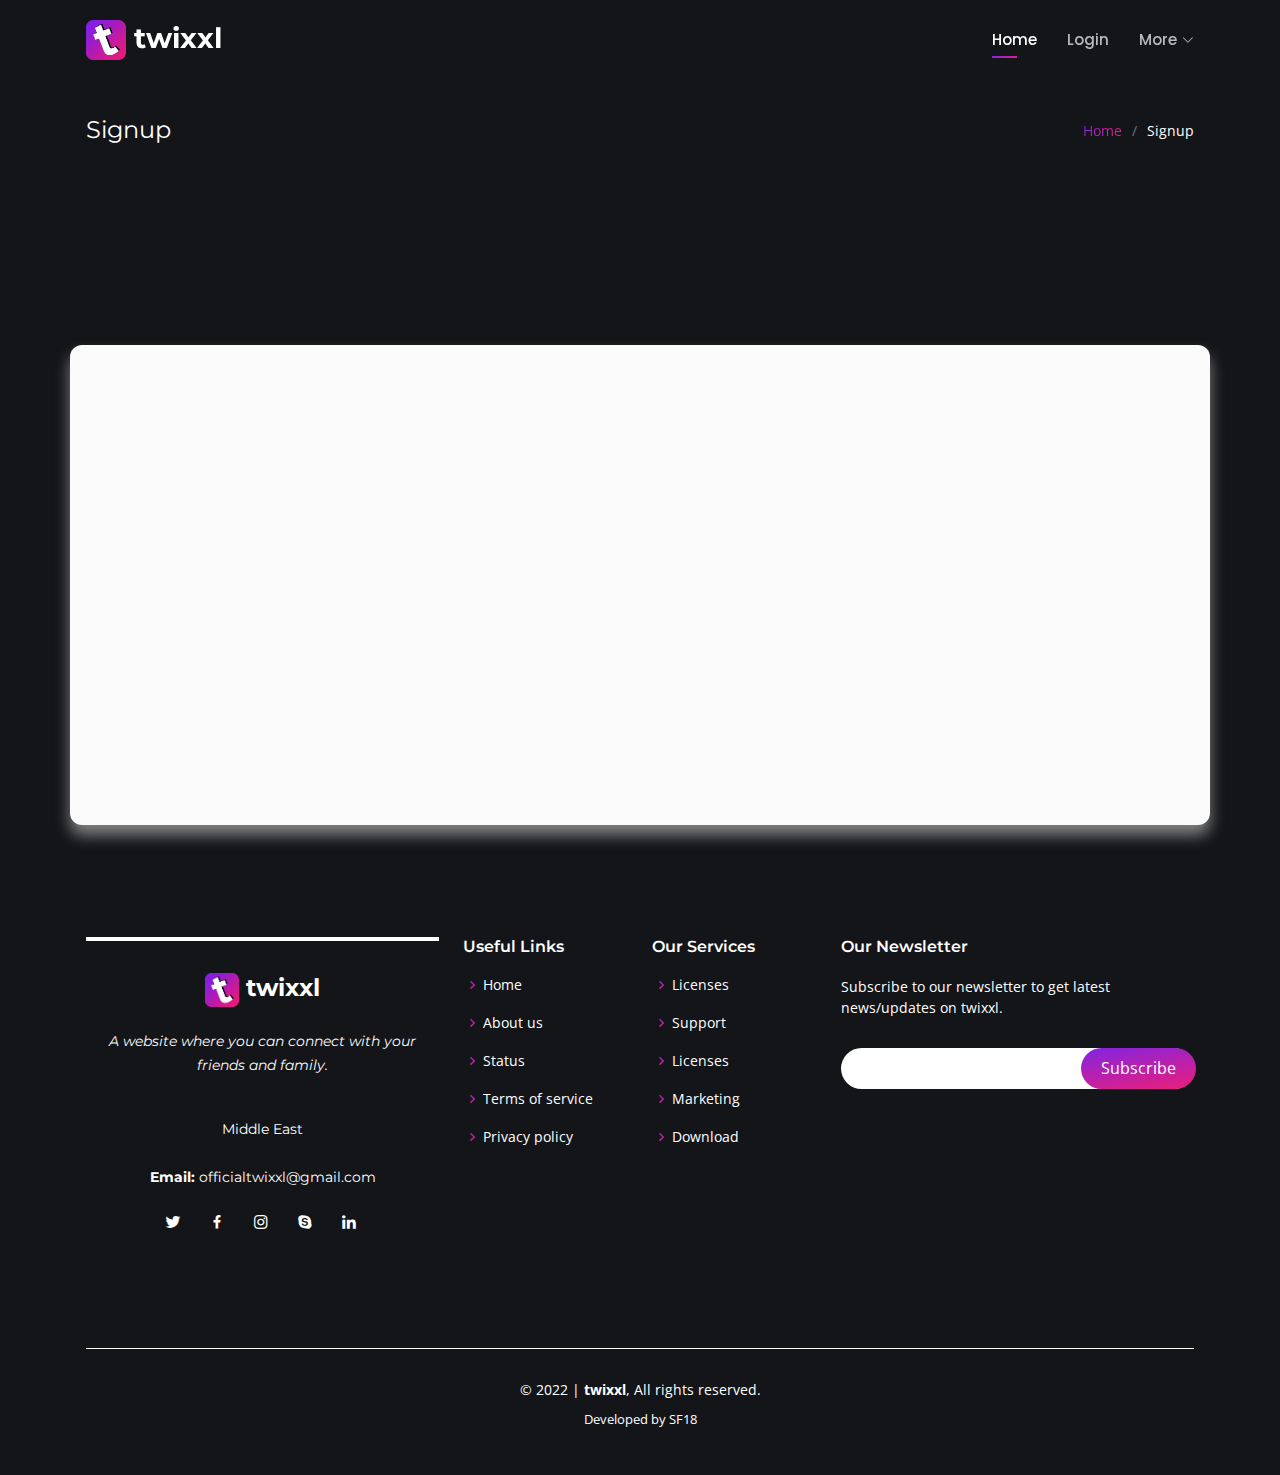
<file: inner-page.html>
<!DOCTYPE html>
<html lang="en">
  <!-- Meta Tags -->
<meta name="viewport" content="width=device-width, initial-scale=1.0">
<!-- Share/Embed Content -->
  <meta name="author" content="SF18">
<meta name="msapplication-TileColor" content="#8224e3">
<meta name="theme-color" content="#8224e3">
<meta charset="UTF-8">
<meta name="viewport" content="">
<meta name="description" content="Your platform to meet the world and everyone in between.">
<meta name="keywords" content="twixxl">
<meta property="og:title" content="" />
<meta property="og:type" content="website" />
<meta property="og:description" content="Your platform to meet the world and everyone in between." />
<meta property="og:site_name" content="twixxl.com">  
<meta itemprop="name" content="">  
  <meta property="og:image" content="https://imgur.com/i9PGame.png"/>
<meta itemprop="description" content="">  
  <meta name="twitter:title" content="twixxl">  
  <meta name="twitter:description" content="Your platform to meet the world and everyone in between.">  
  <meta name="viewport" content="width=device-width,initial-scale=1.0,user-scalable=no" />
  <meta charset="web-link" />
<link rel="icon" href="assets/img/New_twixxl Logo_Rounded.svg">
<link rel="shortcut icon" id="favicon" href="assets/img/New_twixxl Logo_Rounded.svg">
<link rel="icon" type="image/png" href="assets/img/New_twixxl Logo_Rounded.svg">
<link rel="icon" href="assets/img/New_twixxl Logo_Rounded.svg">
 <!-- End of Meta Tags -->
<!-- Website title -->
<title>Signup - twixxl</title>
<!-- End of website title -->

  <!-- Google Fonts -->
  <link href="https://fonts.googleapis.com/css?family=Open+Sans:300,300i,400,400i,600,600i,700,700i|Montserrat:300,300i,400,400i,500,500i,600,600i,700,700i|Poppins:300,300i,400,400i,500,500i,600,600i,700,700i" rel="stylesheet">

  <!-- Vendor CSS Files -->
  <link href="./assets/vendor/aos/aos.css" rel="stylesheet">
  <link href="./assets/vendor/bootstrap/css/bootstrap.min.css" rel="stylesheet">
  <link href="./assets/vendor/bootstrap-icons/bootstrap-icons.css" rel="stylesheet">
  <link href="./assets/vendor/boxicons/css/boxicons.min.css" rel="stylesheet">
  <link href="./assets/vendor/glightbox/css/glightbox.min.css" rel="stylesheet">
  <link href="./assets/vendor/remixicon/remixicon.css" rel="stylesheet">
  <link href="./assets/vendor/swiper/swiper-bundle.min.css" rel="stylesheet">

  <!-- Template Main CSS File -->
  <link href="./assets/css/style.css" rel="stylesheet">

</head>

<body>

 <!-- ======= Header ======= -->
 <header id="header" class="fixed-top d-flex align-items-center header-transparent">
  <div class="container d-flex align-items-center justify-content-between">

    <div class="logo">
      <h1><a href="index.html"><img src="/assets/img/New_twixxl Logo_Rounded.svg" alt="" class="img-fluid"> <span>twixxl</span></a></h1>
    </div>

    <nav id="navbar" class="navbar">
      <ul>
        <li><a class="nav-link scrollto active" href="index.html">Home</a></li>
        <li><a class="nav-link scrollto" href="#about">Login</a></li>
        <li class="dropdown"><a href="#"><span>More</span> <i class="bi bi-chevron-down"></i></a>
          <ul>
            <li><a href="#">Drop Down 1</a></li>
            <li class="dropdown"><a href="#"><span>Deep Drop Down</span> <i class="bi bi-chevron-right"></i></a>
              <ul>
                <li><a href="#">Deep Drop Down 1</a></li>
                <li><a href="#">Deep Drop Down 2</a></li>
                <li><a href="#">Deep Drop Down 3</a></li>
                <li><a href="#">Deep Drop Down 4</a></li>
                <li><a href="#">Deep Drop Down 5</a></li>
              </ul>
            </li>
            <li><a href="#">Drop Down 2</a></li>
            <li><a href="#">Drop Down 3</a></li>
            <li><a href="#">Drop Down 4</a></li>
          </ul>
        </li>
      </ul>
      <i class="bi bi-list mobile-nav-toggle"></i>
    </nav><!-- .navbar -->

  </div>
</header><!-- End Header -->

  <main id="main">

    <!-- ======= Breadcrumbs Section ======= -->
    <section class="breadcrumbs">
      <div class="container">

        <div class="d-flex justify-content-between align-items-center">
          <h2>Signup</h2>
          <ol>
            <li><a href="index.html">Home</a></li>
            <li>Signup</li>
          </ol>
        </div>

      </div>
    </section><!-- End Breadcrumbs Section -->

    <section class="inner-page">
      <div class="container">

     



        </div>
      </div>
    </section>

  </main><!-- End #main -->

  <!-- ======= Footer ======= -->
  <footer id="footer">
    <div class="footer-top">
      <div class="container">
        <div class="row">

          <div class="col-lg-4 col-md-6">
            <div class="footer-info">
              <h3><a href="index.html"><img src="/assets/img/New_twixxl Logo_Rounded.svg" alt="" height="34"> <span>twixxl</span></a></h3>
              <p class="pb-3"><em>A website where you can connect with your friends and family.</em></p>
              <p>
                <br>
                Middle East<br><br>
                <strong>Email:</strong> officialtwixxl@gmail.com<br>
              </p>
              <div class="social-links mt-3">
                <a href="#" class="twitter"><i class="bx bxl-twitter"></i></a>
                <a href="#" class="facebook"><i class="bx bxl-facebook"></i></a>
                <a href="#" class="instagram"><i class="bx bxl-instagram"></i></a>
                <a href="#" class="google-plus"><i class="bx bxl-skype"></i></a>
                <a href="#" class="linkedin"><i class="bx bxl-linkedin"></i></a>
              </div>
            </div>
          </div>

          <div class="col-lg-2 col-md-6 footer-links">
            <h4>Useful Links</h4>
            <ul>
              <li><i class="bx bx-chevron-right"></i> <a href="#">Home</a></li>
              <li><i class="bx bx-chevron-right"></i> <a href="#">About us</a></li>
              <li><i class="bx bx-chevron-right"></i> <a href="#">Status</a></li>
              <li><i class="bx bx-chevron-right"></i> <a href="#">Terms of service</a></li>
              <li><i class="bx bx-chevron-right"></i> <a href="#">Privacy policy</a></li>
            </ul>
          </div>

          <div class="col-lg-2 col-md-6 footer-links">
            <h4>Our Services</h4>
            <ul>
              <li><i class="bx bx-chevron-right"></i> <a href="#">Licenses</a></li>
              <li><i class="bx bx-chevron-right"></i> <a href="#">Support</a></li>
              <li><i class="bx bx-chevron-right"></i> <a href="#">Licenses</a></li>
              <li><i class="bx bx-chevron-right"></i> <a href="#">Marketing</a></li>
              <li><i class="bx bx-chevron-right"></i> <a href="#">Download</a></li>
            </ul>
          </div>

          <div class="col-lg-4 col-md-6 footer-newsletter">
            <h4>Our Newsletter</h4>
            <p>Subscribe to our newsletter to get latest news/updates on twixxl.</p>
            <form action="" method="post">
              <input type="email" name="email"><input type="submit" value="Subscribe">
            </form>

          </div>

        </div>
      </div>
    </div>

    <div class="container">
      <div class="copyright">
        &copy; 2022 | <strong><span>twixxl</span></strong>, All rights reserved.
      </div>
      <div class="credits">
        Developed by <a href="https://sf18.glitch.me/">SF18</a>
      </div>
    </div>
  </footer><!-- End Footer -->

  <a href="#" class="back-to-top d-flex align-items-center justify-content-center"><i class="bi bi-arrow-up-short"></i></a>
  <div id="preloader"></div>

  <!-- Vendor JS Files -->
  <script src="assets/vendor/purecounter/purecounter_vanilla.js"></script>
  <script src="assets/vendor/aos/aos.js"></script>
  <script src="assets/vendor/bootstrap/js/bootstrap.bundle.min.js"></script>
  <script src="assets/vendor/glightbox/js/glightbox.min.js"></script>
  <script src="assets/vendor/swiper/swiper-bundle.min.js"></script>
  <script src="assets/vendor/php-email-form/validate.js"></script>

  <!-- Template Main JS File -->
  <script src="assets/js/main.js"></script>

</body>

</html>

<style>
  body {
    background-color: #141518;
    color: #fff;
  }
  .breadcrumbs {
    padding: 20px 0;
    background-color: #141518;
    min-height: 40px;
    margin-top: 80px;
}
.breadcrumbs a{
  background-image: linear-gradient( 111deg ,#8224e3,#ed1e79);
  -webkit-background-clip: text;
  background-clip: text;
  -webkit-text-fill-color: transparent;
}
.inner-page .container {
  width: 100%;
	height: 480px;
	background-color: #fafafa;
	box-shadow: 0 10px 15px rgba(179, 179, 179, 0.7);
  border-radius: 12px;
	position: absolute;
	top: 65%;
	left: 50%;
	transform: translate(-50%, -50%);
}
.inner-page .box {
  width: 380px;
	height: 480px;
  background: transparent;
	box-shadow: 0 10px 15px rgba(179, 179, 179, 0.7);
  border-radius: 12px;
	position: absolute;
	top: 50%;
	left: 65%;
	transform: translate(-50%, -50%);
}
#footer {
  padding-top: 100px;
}
.inner-page {
	height: 580px;
}
.inner-page img {
  position: absolute;
	top: 20%;
	left: 65%;
	transform: translate(-50%, -50%);
}
.inner-page h3 {
  color: #4f515b;
  position: absolute;
	top: 32%;
	left: 65%;
	transform: translate(-50%, -50%);
  font-size: 20px;
}
.inner-page p {
  color: #4f515b;
  position: absolute;
	top: 40%;
	left: 65%;
	transform: translate(-50%, -50%);
  font-size: 13px;
}


form .option_div{
  margin-top: 5px;
  display: flex;
  justify-content: space-between;
}
.option_div .check_box{
  position: absolute;
          top: 350px;
          left: 590px;
          transform: translateY(-50%);
  display: flex;
  align-items: center;
}
.option_div span{
  margin-left: 5px;
  font-size: 16px;
  color: #333;
}
.option_div .forget_div a{
  font-size: 16px;
  background-image: linear-gradient( 111deg ,#8224e3,#ed1e79);
  -webkit-background-clip: text;
  background-clip: text;
  -webkit-text-fill-color: transparent;;
  position: absolute;
          top: 350px;
          left: 750px;
          transform: translateY(-50%);
}
.sign_up a{
  background-image: linear-gradient( 111deg ,#8224e3,#ed1e79);
  -webkit-background-clip: text;
  background-clip: text;
  -webkit-text-fill-color: transparent;
}
.sign_up {
  color: black;
  position: absolute;
          top: 420px;
          left: 58%;
          transform: translateY(-50%);
}
.main_div{
  width: 365px;
  background: #fff;
  padding: 30px;
  border-radius: 5px;
  box-shadow: 5px 5px 10px rgba(0, 0, 0, 0.15);
}


form {
  margin-top: 25px;
}
form .input_box{
  height: 50px;
  width: 350px;
  position: relative;
  margin-top: 15px;
  
}
.input_box input{
  height: 50px;
  width: 320px;
  outline: none;
  border: 1px solid lightgrey;
  border-radius: 100px;
  padding-left: 45px;
  font-size: 17px;
  transition: all 0.3s ease;
  background-color: #f7f7f7;
}
.input_box input:focus{
  border-width: 1px;
  border-color: #8224e3;
}
.input_box .icon{
  position: absolute;
  top: 50%;
  left: 3px;
  transform: translateY(-50%);
  color: #000000;
  background-color: white;
  padding: 12px 14px;
    margin-right: 4px;
    border-radius: 50%;
}
form .option_div{
  margin-top: 5px;
  display: flex;
  justify-content: space-between;
}
.option_div .check_box{
  display: flex;
  align-items: center;
}
.option_div span{
  margin-left: 5px;
  font-size: 16px;
  color: #333;
}
.button input{
  padding-left: 0;
  background: linear-gradient(#8224e3, #ed1e79);;
  color: #fff;
  border: none;
  font-size: 15px;
  font-weight: 600;
  cursor: pointer;
  transition: all 0.3s linear;
  opacity: 1;
}
.button input:hover{
  opacity: 0.90;
}
form .sign_up{
  text-align: center;
  margin-top: 25px;
}
form a{
  text-decoration: none;
}
form a:hover{
  text-decoration: underline;
}

</style>
</file>
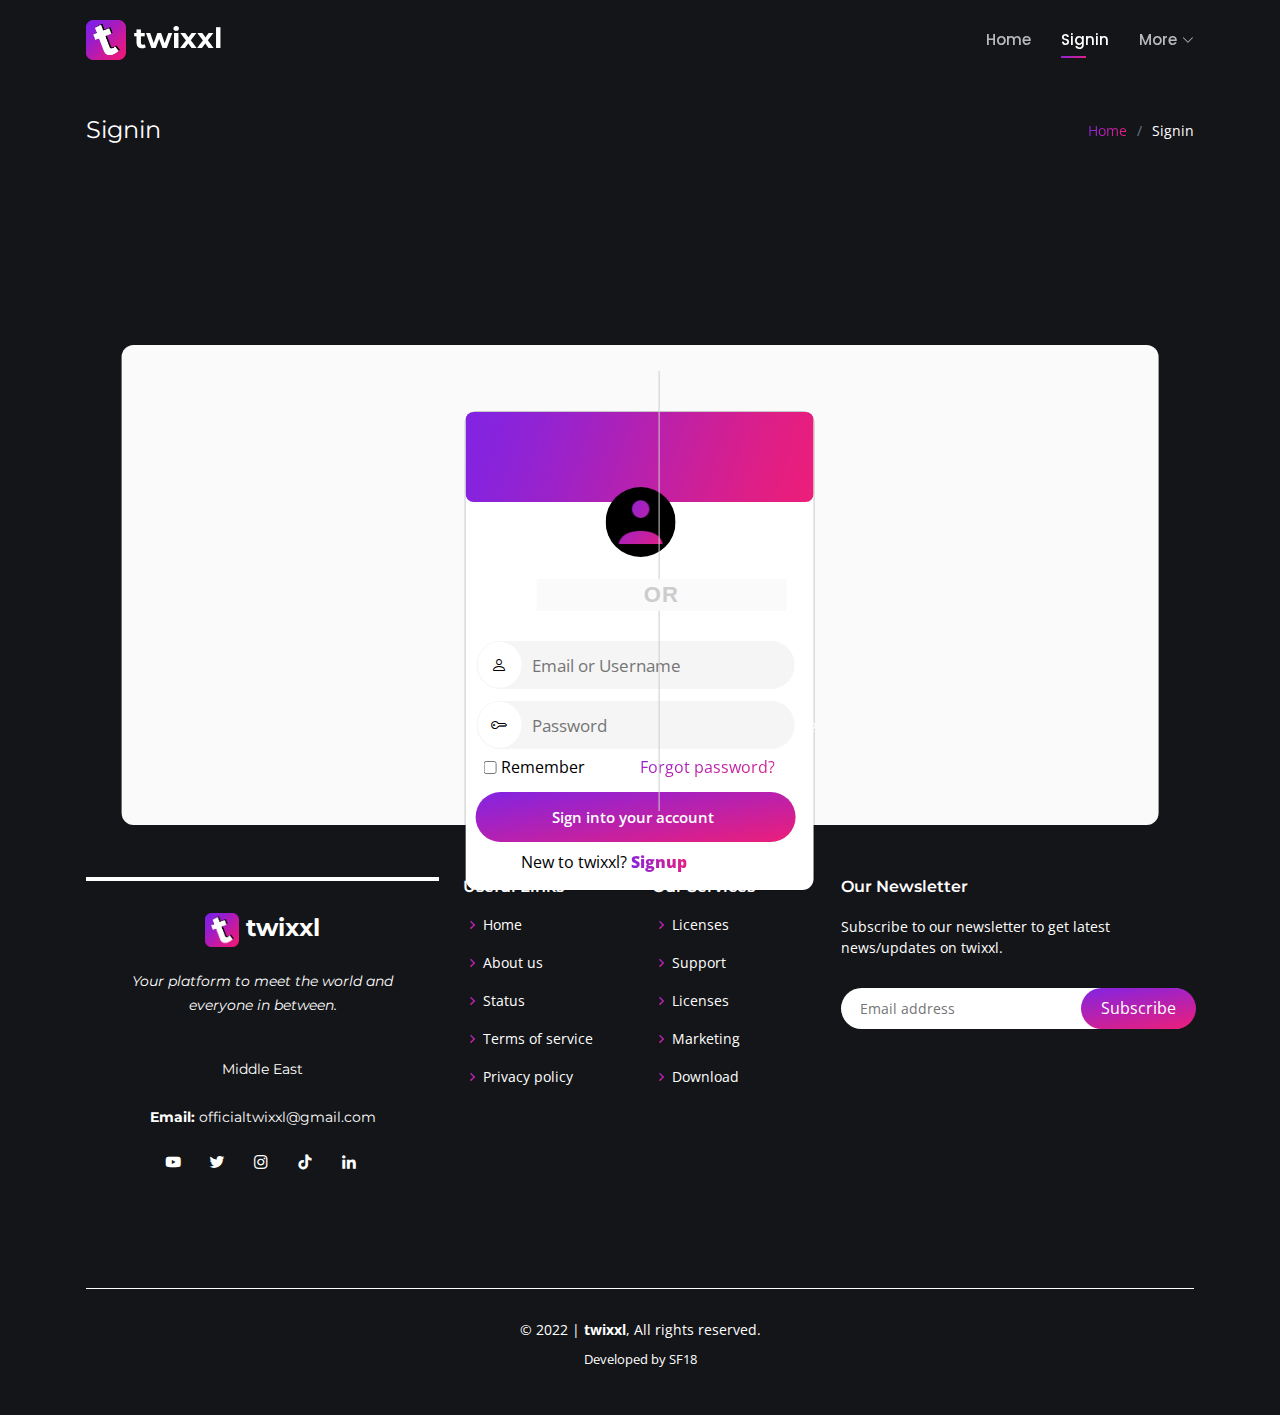
<file: public/signin.html>
<!DOCTYPE html>
<html lang="en">
  <!-- Meta Tags -->
<meta name="viewport" content="width=device-width, initial-scale=1.0">
<!-- Share/Embed Content -->
  <meta name="author" content="SF18">
<meta name="msapplication-TileColor" content="#8224e3">
<meta name="theme-color" content="#8224e3">
<meta charset="UTF-8">
<meta name="viewport" content="">
<meta name="description" content="Your platform to meet the world and everyone in between.">
<meta name="keywords" content="twixxl">
<meta property="og:title" content="" />
<meta property="og:type" content="website" />
<meta property="og:description" content="Your platform to meet the world and everyone in between." />
<meta property="og:site_name" content="twixxl.com">  
<meta itemprop="name" content="">  
  <meta property="og:image" content="https://imgur.com/i9PGame.png"/>
<meta itemprop="description" content="">  
  <meta name="twitter:title" content="twixxl">  
  <meta name="twitter:description" content="Your platform to meet the world and everyone in between.">  
  <meta name="viewport" content="width=device-width,initial-scale=1.0,user-scalable=no" />
  <meta charset="web-link" />
<link rel="icon" href="/assets/img/New_twixxl Logo_Rounded.svg">
<link rel="shortcut icon" id="favicon" href="/assets/img/New_twixxl Logo_Rounded.svg">
<link rel="icon" type="image/png" href="/assets/img/New_twixxl Logo_Rounded.svg">
<link rel="icon" href="/assets/img/New_twixxl Logo_Rounded.svg">
 <!-- End of Meta Tags -->
<!-- Website title -->
<title>Signin - twixxl</title>
<!-- End of website title -->

<head>

  <!-- Google Fonts -->
  <link href="https://fonts.googleapis.com/css?family=Open+Sans:300,300i,400,400i,600,600i,700,700i|Montserrat:300,300i,400,400i,500,500i,600,600i,700,700i|Poppins:300,300i,400,400i,500,500i,600,600i,700,700i" rel="stylesheet">

  <!-- Vendor CSS Files -->
  <link href="./assets/vendor/aos/aos.css" rel="stylesheet">
  <link href="./assets/vendor/bootstrap/css/bootstrap.min.css" rel="stylesheet">
  <link href="./assets/vendor/bootstrap-icons/bootstrap-icons.css" rel="stylesheet">
  <link href="./assets/vendor/boxicons/css/boxicons.min.css" rel="stylesheet">
  <link href="./assets/vendor/glightbox/css/glightbox.min.css" rel="stylesheet">
  <link href="./assets/vendor/remixicon/remixicon.css" rel="stylesheet">
  <link href="./assets/vendor/swiper/swiper-bundle.min.css" rel="stylesheet">

  <!-- Template Main CSS File -->
  <link href="./assets/css/style.css" rel="stylesheet">

</head>

<body>

 <!-- ======= Header ======= -->
 <header id="header" class="fixed-top d-flex align-items-center header-transparent">
    <div class="container d-flex align-items-center justify-content-between">
  
      <div class="logo">
        <h1><a href="index.html"><img src="/assets/img/New_twixxl Logo_Rounded.svg" alt="" class="img-fluid"> <span>twixxl</span></a></h1>
      </div>
  
      <nav id="navbar" class="navbar">
        <ul>
          <li><a class="nav-link scrollto" href="index.html">Home</a></li>
          <li><a class="nav-link scrollto active">Signin</a></li>
          <li class="dropdown"><a href="#"><span>More</span> <i class="bi bi-chevron-down"></i></a>
            <ul>
              <li><a href="#">Drop Down 1</a></li>
              <li class="dropdown"><a href="#"><span>Deep Drop Down</span> <i class="bi bi-chevron-right"></i></a>
                <ul>
                  <li><a href="#">Deep Drop Down 1</a></li>
                  <li><a href="#">Deep Drop Down 2</a></li>
                  <li><a href="#">Deep Drop Down 3</a></li>
                  <li><a href="#">Deep Drop Down 4</a></li>
                  <li><a href="#">Deep Drop Down 5</a></li>
                </ul>
              </li>
              <li><a href="#">Drop Down 2</a></li>
              <li><a href="#">Drop Down 3</a></li>
              <li><a href="#">Drop Down 4</a></li>
            </ul>
          </li>
        </ul>
        <i class="bi bi-list mobile-nav-toggle"></i>
      </nav><!-- .navbar -->
  
    </div>
  </header><!-- End Header -->
  
    <main id="main">
  
      <!-- ======= Breadcrumbs Section ======= -->
      <section class="breadcrumbs">
        <div class="container">
  
          <div class="d-flex justify-content-between align-items-center">
            <h2>Signin</h2>
            <ol>
              <li><a href="index.html">Home</a></li>
              <li>Signin</li>
            </ol>
          </div>
  
        </div>
      </section><!-- End Breadcrumbs Section -->
      <section class="inner-page">
        <div class="container">
            <div class="wrapper">
                <div class="line"></div>
                <div class="wordwrapper">
                    <div class="word">or</div>                                        
                </div>
            </div>
            <form class="modal-content animate" action="/action_page.php" method="post">
            <img src="/assets/img/twixxl_login_background.png" height="90" style="border-radius: 8px;" alt="">
            <div> <img src="/assets/img/twixxl_User.jpg" height="70" style="border-radius: 100%;  position: absolute;
             top: 110px;
             left: 40%;
             transform: translateY(-50%); " alt="">
            <h3><strong>Welcome</strong></h3>
            <p><strong>Your platform to meet the world and everyone in between.</strong></p>
            <div class="input_box" style="  position: absolute;
            top: 230px;
            left: 10px;
            transform: translateY(-50%);">
              <input type="text" placeholder="Email or Username" required>
              <div class="icon"><i class="bi bi-person"></i></div>
            </div>
            <div class="input_box" style="  position: absolute;
            top: 290px;
            left: 10px;
            transform: translateY(-50%);">
              <input type="password" placeholder="Password" id="password" required>
              <i class="bi bi-eye-slash" id="togglePassword" ></i>
              <div class="icon"><i class="bi bi-key"></i></div>
            </div>
            <div class="option_div">
              <div class="check_box">
                <input type="checkbox">
                <span>Remember</span>
            </div>
            <div class="forget_div">
              <a href="#">Forgot password?</a>
            </div>
          </div>
            <div class="input_box button" style="  position: absolute;
            top: 390px;
            left: 10px;
            transform: translateY(-50%);">
              <input type="submit" value="Sign into your account">
            </div>
            <div class="sign_up">
              New to twixxl? <a href="#">Signup</a>
            </div>
        </form>
        
            
  
  
  
          </div>
        </div>
      </section>
  
    </main><!-- End #main -->
  <style>
.wrapper {
    position: relative;
    width: 250px;
    height: 440px;
    margin: 10px 0 10px;
    position: absolute;
    left: 40%;
}

.line {
    position: absolute;
    left: 49%;
    top: 0;
    bottom: 0;
    width: 1px;
    background: #ccc;
    z-index: 1;
}

.wordwrapper {
    text-align: center;
    height: 12px;
    position: absolute;
    left: 0;
    right: 0;
    top: 50%;
    margin-top: -12px;
    z-index: 2;
}

.word {
    color: #ccc;
    text-transform: uppercase;
    letter-spacing: 1px;
    padding: 3px;
    font: bold 22px arial,sans-serif;
    background-color: #fafafa;
}
  </style>
  <!-- ======= Footer ======= -->
  <footer id="footer">
    <div class="footer-top">
      <div class="container">
        <div class="row">

          <div class="col-lg-4 col-md-6">
            <div class="footer-info">
              <h3><a href="index.html"><img src="/assets/img/New_twixxl Logo_Rounded.svg" alt="" height="34"> <span>twixxl</span></a></h3>
              <p class="pb-3"><em>Your platform to meet the world and everyone in between.</em></p>
              <p>
                <br>
                Middle East<br><br>
                <strong>Email:</strong> <a href="mailto:officialtwixxl@gmail.com">officialtwixxl@gmail.com</a><br>
              </p>
              <div class="social-links mt-3">
                <a href="#" class="youtube"><i class="bx bxl-youtube"></i></a>
                <a href="#" class="twitter"><i class="bx bxl-twitter"></i></a>
                <a href="#" class="instagram"><i class="bx bxl-instagram"></i></a>
                <a href="#" class="tiktok"><i class="bx bxl-tiktok"></i></a>
                <a href="#" class="linkedin"><i class="bx bxl-linkedin"></i></a>
              </div>
            </div>
          </div>

          <div class="col-lg-2 col-md-6 footer-links">
            <h4>Useful Links</h4>
            <ul>
              <li><i class="bx bx-chevron-right"></i> <a href="#">Home</a></li>
              <li><i class="bx bx-chevron-right"></i> <a href="#">About us</a></li>
              <li><i class="bx bx-chevron-right"></i> <a href="#">Status</a></li>
              <li><i class="bx bx-chevron-right"></i> <a href="#">Terms of service</a></li>
              <li><i class="bx bx-chevron-right"></i> <a href="#">Privacy policy</a></li>
            </ul>
          </div>

          <div class="col-lg-2 col-md-6 footer-links">
            <h4>Our Services</h4>
            <ul>
              <li><i class="bx bx-chevron-right"></i> <a href="#">Licenses</a></li>
              <li><i class="bx bx-chevron-right"></i> <a href="#">Support</a></li>
              <li><i class="bx bx-chevron-right"></i> <a href="#">Licenses</a></li>
              <li><i class="bx bx-chevron-right"></i> <a href="#">Marketing</a></li>
              <li><i class="bx bx-chevron-right"></i> <a href="#">Download</a></li>
            </ul>
          </div>

          <div class="col-lg-4 col-md-6 footer-newsletter">
            <h4>Our Newsletter</h4>
            <p>Subscribe to our newsletter to get latest news/updates on twixxl.</p>
            <form action="" method="post">
              <input type="email" name="email" placeholder="Email address"><input type="submit" value="Subscribe">
            </form>

          </div>

        </div>
      </div>
    </div>

    <div class="container">
      <div class="copyright">
        &copy; 2022 | <strong><span>twixxl</span></strong>, All rights reserved.
      </div>
      <div class="credits">
        Developed by <a href="https://sf18.glitch.me/">SF18</a>
      </div>
    </div>
  </footer><!-- End Footer -->
  
    <a href="#" class="back-to-top d-flex align-items-center justify-content-center"><i class="bi bi-arrow-up-short"></i></a>
    <div id="preloader"></div>
  
    <!-- Vendor JS Files -->
    <script src="assets/vendor/purecounter/purecounter_vanilla.js"></script>
    <script src="assets/vendor/aos/aos.js"></script>
    <script src="assets/vendor/bootstrap/js/bootstrap.bundle.min.js"></script>
    <script src="assets/vendor/glightbox/js/glightbox.min.js"></script>
    <script src="assets/vendor/swiper/swiper-bundle.min.js"></script>
    <script src="assets/vendor/php-email-form/validate.js"></script>
  
    <!-- Template Main JS File -->
    <script src="assets/js/main.js"></script>
  
  </body>
  
  </html>
  <script>
    const togglePassword = document.querySelector("#togglePassword");
    const password = document.querySelector("#password");

    togglePassword.addEventListener("click", function () {
        // toggle the type attribute
        const type = password.getAttribute("type") === "password" ? "text" : "password";
        password.setAttribute("type", type);
        
        // toggle the icon
        this.classList.toggle("bi-eye");
    });

    // prevent form submit
    const form = document.querySelector("form");
    form.addEventListener('submit', function (e) {
        e.preventDefault();
    });
</script>
  <style>
    body {
      background-color: #141518;
      color: #fff;
    }
    .breadcrumbs {
      padding: 20px 0;
      background-color: #141518;
      min-height: 40px;
      margin-top: 80px;
  }
  .breadcrumbs a{
    background-image: linear-gradient( 111deg ,#8224e3,#ed1e79);
    -webkit-background-clip: text;
    background-clip: text;
    -webkit-text-fill-color: transparent;
  }
  .inner-page .container {
     width: 81%;
      height: 480px;
      background-color: #fafafa;
      border-radius: 12px;
      position: absolute;
      top: 65%;
      left: 50%;
      transform: translate(-50%, -50%);
  }
  #footer {
    padding-top: 500px;
  }
</file>
<file: assets/css/style.css>
/* Gradient Scroll Bar */
body {
  overflow: overlay;
}
/* width */
::-webkit-scrollbar {
  width: 10px;
}

/* Track */
::-webkit-scrollbar-track {
  border-radius: 10px;
  background: transparent;
}



/* Handle */
::-webkit-scrollbar-thumb {
  background: linear-gradient(170deg,#8224e3, #ed1e79);;
  border-radius: 10px;
  opacity: var(--opacity);
}
::-webkit-scrollbar-thumb:hover {
  box-shadow: inset 0em 0em 0em 10em rgba(0, 0, 0, 0.3);
  border-radius: 10px;
}

.select-menu {
  max-width: 330px;
  margin: 50px auto;
  color: var(--color-text);
}
.select-menu .select-btn {
  display: flex;
  height: 55px;
  background: var(--bg-panel);
  padding: 20px;
  font-size: 18px;
  font-weight: 400;
  border-radius: 12px;
  align-items: center;
  cursor: pointer;
  justify-content: space-between;
  box-shadow: 0 0 5px rgba(0, 0, 0, 0.1);
}
.select-btn i {
  font-size: 25px;
  transition: 0.3s;
}
.select-menu.active .select-btn i {
  transform: rotate(-180deg);
}
.select-menu .options {
  position: relative;
  padding: 10px;
  margin-top: 10px;
  border-radius: 12px;
  background: var(--bg-panel);
  box-shadow: 0 0 10px rgba(0, 0, 0, 0.1);
  display: none;
}
.select-menu.active .options {
  display: block;
  opacity: 0;
  animation-name: fadeInUp;
  -webkit-animation-name: fadeInUp;
  animation-duration: 0.4s;
  animation-fill-mode: both;
  -webkit-animation-duration: 0.4s;
  -webkit-animation-fill-mode: both;
}
.options .option {
  display: flex;
  height: 55px;
  cursor: pointer;
  padding: 0 16px;
  border-radius: 12px;
  align-items: center;
  background: var(--bg-panel);
  opacity: var(--opacity);
}
.options .option:hover {
  background: var(--bg);
  opacity: var(--opacity-hover);
}
.option i {
  font-size: 25px;
  margin-right: 12px;
}
.option .option-text {
  font-size: 18px;
  color: var(--color-text);
}

@keyframes fadeInUp {
  from {
    transform: translate3d(0, 30px, 0);
  }
  to {
    transform: translate3d(0, 0, 0);
    opacity: 1;
  }
}

/*--------------------------------------------------------------
# General
--------------------------------------------------------------*/
.recommended {
  width: 80px;
  position: absolute;
  font-size: 8px;
  padding: 1px 0 3px 0;
  background: linear-gradient(170deg,#8224e3, #ed1e79);;
  color: #fff;
  font-weight: 900;
  border-radius: 100px;
  letter-spacing: normal;
  display: none;
      }
  /*SWITCH*/
  .switch {
    margin-right: 250px;
    margin-top: 3px;
    position: relative;
    display: inline-block;
    width: 70px;
    height: 34px;
    align-self: center;
  }
  
  .switch input {
    opacity: 0;
    width: 0;
    height: 0;
  }
  
  .slider {
    position: absolute;
    cursor: pointer;
    top: 0;
    left: 0;
    right: 0;
    bottom: 0;
    background-color: #ccc;
    -webkit-transition: 0.4s;
    transition: 0.4s;
  }
  
  .slider:before {
    position: absolute;
    content: "";
    height: 26px;
    width: 26px;
    left: 4px;
    bottom: 4px;
    background-color: white;
    -webkit-transition: 0.4s;
    transition: 0.4s;
  }
  input:checked + .slider {
    background: linear-gradient( 170deg,#8224e3,#ed1e79);;
  }
  
  input:checked + .slider:before {
    -webkit-transform: translateX(35px);
    -ms-transform: translateX(35px);
    transform: translateX(35px);
  }
  
  /* Rounded sliders */
  .slider {
    border-radius: 30px;
  }
  
  .slider:before {
    border-radius: 50%;
  }
.darkmode-switch {
    font-size: 20px;
    letter-spacing: .2em;
    padding-top: 30px;
    padding-bottom: 4px;
    font-weight: 700;
    font-family: "Montserrat", sans-serif;
}
.footer-top input[type=checkbox]{
	height: 0;
	width: 0;
	visibility: hidden;
}

html.transition,
html.transition *,
html.transition *:before,
html.transition *:after {
  transition: all 750ms !important;
  transition-delay: 0 !important;
}
:root[data-theme='dark'] {
  --bg: #141518;
  --bg-panel: #090A0F;
  --color-headings: linear-gradient(170deg,#8224e3, #ed1e79);
  --color-text: #fafafa;
  --hero: #090A0F;
  --opacity: 0.9;
  --opacity-hover: 1;
  --glass-bg: rgba(255, 255, 255, 0.1)
}
:root[data-theme='light'] {
  --bg: #fff;
  --bg-panel: #f5f5f5;
  --color-headings: linear-gradient(170deg,#8224e3, #ed1e79);
  --color-text: #000;
  --hero: #141518;
  --opacity: 1;
  --opacity-hover: 0.9;
  --glass-bg: rgba(0, 0, 0, 0.1)
}
:root {
  --bg: #fff;
  --bg-panel: #f5f5f5;
  --color-headings: linear-gradient(170deg,#8224e3, #ed1e79);
  --color-text: #000;
  --hero: #141518;
   --opacity: 1;
   --opacity-hover: 0.9;
}

body {
  font-family: "Open Sans", sans-serif;
  color: #141518;
}

a {
  color: #fff;
  text-decoration: none;
}

a:hover {
  color: #fff;
}

h1, h2, h3, h4, h5, h6 {
  font-family: "Montserrat", sans-serif;
}

/*--------------------------------------------------------------
# Preloader
--------------------------------------------------------------*/
#preloader {
  position: fixed;
  top: 0;
  left: 0;
  right: 0;
  bottom: 0;
  z-index: 9999;
  overflow: hidden;
  background: #090A0F;
}
#preloader .pre-container{
  position: fixed;
  margin: auto;
  width: 50%;
  padding: 10px;
  text-align: center;
  top: 50%;
  left: 25%;
}
#preloader h1 {
  color: rgba(255, 255, 255, 0.8);
  font-weight: 900;
  font-family: "Montserrat", sans-serif;
  font-size: 12px;
}
#preloader p {
  color: rgba(255, 255, 255, 0.8);
  font-size: 15px;
  
}
.pre-img {
animation-name: spin;
animation-duration: 0.5s;
animation-iteration-count: infinite;
animation-timing-function: linear;
}
@keyframes spin {
  0% {
    transform: rotate(0deg);
  }
  100% {
    transform: rotate(360deg);
  }
}
/*--------------------------------------------------------------
# Back to top button
--------------------------------------------------------------*/
.back-to-top {
  position: fixed;
  visibility: hidden;
  right: 15px;
  bottom: 15px;
  z-index: 996;
  background: linear-gradient(170deg,#8224e3, #ed1e79);;
  width: 40px;
  height: 40px;
  border-radius: 50px;
  transition: all 0.4s;
  opacity: var(--opacity);
}
.back-to-top i {
  font-size: 28px;
  color: #fff;
  line-height: 0;
}
.back-to-top:hover {
 box-shadow: inset 0em 0em 0em 10em rgba(0, 0, 0, 0.3);
  color: #fff;
}
.back-to-top.active {
  visibility: visible;
  opacity: var(--opacity);
}

/*--------------------------------------------------------------
# Disable AOS delay on mobile
--------------------------------------------------------------*/
@media screen and (max-width: 768px) {
  [data-aos-delay] {
    transition-delay: 0 !important;
  }
}
/*--------------------------------------------------------------
# Header
--------------------------------------------------------------*/
#header {
  height: 80px;
  transition: all 0.5s;
  z-index: 997;
  transition: all 0.5s;
  background: rgba(20, 21, 24, 0.9);
}
#header.header-transparent {
  background: transparent;
}
#header.header-scrolled {
  background: rgba(20, 21, 24, 0.3);
  height: 60px;
  z-index: 998;
  backdrop-filter: blur(10px);
}
#header .logo h1 {
  font-size: 28px;
  margin: 0;
  padding: 0;
  line-height: 1;
  font-weight: 700;
}
#header .logo h1 a, #header .logo h1 a:hover {
  color: #fff;
  text-decoration: none;
}
#header .logo img {
  padding: 0;
  margin: 0;
  max-height: 40px;
}

/*--------------------------------------------------------------
# Navigation Menu
--------------------------------------------------------------*/
/**
* Desktop Navigation 
*/
.navbar {
  padding: 0;
}
.navbar ul {
  margin: 0;
  padding: 0;
  display: flex;
  list-style: none;
  align-items: center;
}
.navbar li {
  position: relative;
}
.navbar a, .navbar a:focus {
  display: flex;
  align-items: center;
  justify-content: space-between;
  padding: 10px 0 10px 30px;
  font-size: 15px;
  font-weight: 500;
  font-family: "Poppins", sans-serif;
  color: rgba(255, 255, 255, 0.7);
  white-space: nowrap;
  transition: 0.3s;
}
.navbar a i, .navbar a:focus i {
  font-size: 12px;
  line-height: 0;
  margin-left: 5px;
}
.navbar > ul > li > a:before {
  content: "";
  position: absolute;
  width: 0;
  height: 2px;
  bottom: 3px;
  left: 30px;
  background: linear-gradient(170deg,#8224e3, #ed1e79);;
  visibility: hidden;
  width: 0px;
  transition: all 0.3s ease-in-out 0s;
}
.navbar a:hover:before, .navbar li:hover > a:before, .navbar .active:before {
  visibility: visible;
  width: 25px;
}
.navbar a:hover, .navbar .active, .navbar .active:focus, .navbar li:hover > a {
  color: #fff;
}
.navbar .dropdown ul {
  display: block;
  position: absolute;
  left: 20px;
  top: calc(100% + 20px);
  margin: 0;
  padding: 10px 0;
  z-index: 99;
  opacity: 0;
  visibility: hidden;
  background: var(--bg);
  transition: 0.3s;
  border-radius: 12px;
}
.navbar .dropdown ul li {
  min-width: 200px;
}
.navbar .dropdown ul a {
  padding: 10px 20px;
  font-size: 14px;
  font-weight: 500;
  text-transform: none;
  color: var(--color-text);
}
.navbar .dropdown ul a i {
  font-size: 12px;
}
.navbar .dropdown ul a:hover, .navbar .dropdown ul .active:hover, .navbar .dropdown ul li:hover > a {
  background-image: linear-gradient( 170deg,#8224e3,#ed1e79);
  -webkit-background-clip: text;
  background-clip: text;
  -webkit-text-fill-color: transparent;
}
.navbar .dropdown:hover > ul {
  opacity: 1;
  top: 100%;
  visibility: visible;
}
.navbar .dropdown .dropdown ul {
  top: 0;
  left: calc(100% - 30px);
  visibility: hidden;
}
.navbar .dropdown .dropdown:hover > ul {
  opacity: 1;
  top: 0;
  left: 100%;
  visibility: visible;
}
@media (max-width: 1366px) {
  .navbar .dropdown .dropdown ul {
    left: -90%;
  }
  .navbar .dropdown .dropdown:hover > ul {
    left: -100%;
  }
}

/**
* Mobile Navigation 
*/
.mobile-nav-toggle {
  color: #fff;
  font-size: 28px;
  cursor: pointer;
  display: none;
  line-height: 0;
  transition: 0.5s;
}

@media (max-width: 991px) {
  .mobile-nav-toggle {
    display: block;
  }

  .navbar ul {
    display: none;
  }
}
.navbar-mobile {
  position: fixed;
  overflow: hidden;
  top: 0;
  right: 0;
  left: 0;
  bottom: 0;
  backdrop-filter: blur(10px);
  transition: 0.3s;
  z-index: 999;
}
.navbar-mobile .mobile-nav-toggle {
  position: absolute;
  top: 15px;
  right: 15px;
}
.navbar-mobile ul {
  display: block;
  position: absolute;
  top: 55px;
  right: 15px;
  bottom: 15px;
  left: 15px;
  padding: 10px 0;
  border-radius: 8px;
  background-color: #141518;
  overflow-y: auto;
  transition: 0.3s;
}
.navbar-mobile > ul > li > a:before {
  left: 20px;
}
.navbar-mobile a, .navbar-mobile a:focus {
  padding: 10px 20px;
  font-size: 15px;
  color: #fff;
}
.navbar-mobile a:hover, .navbar-mobile .active, .navbar-mobile li:hover > a {
  color: #fff;
}
.navbar-mobile .getstarted, .navbar-mobile .getstarted:focus {
  margin: 15px;
}
.navbar-mobile .dropdown ul, .navbar-mobile .dropdown .dropdown ul {
  position: static;
  display: none;
  margin: 10px 20px;
  padding: 10px 0;
  z-index: 99;
  opacity: 1;
  visibility: visible;
  background: var(--bg);
  box-shadow: 0px 0px 30px rgba(127, 137, 161, 0.25);
}
.navbar-mobile .dropdown ul li, .navbar-mobile .dropdown .dropdown ul li {
  min-width: 200px;
}
.navbar-mobile .dropdown ul a, .navbar-mobile .dropdown .dropdown ul a {
  padding: 10px 20px;
}
.navbar-mobile .dropdown ul a i, .navbar-mobile .dropdown .dropdown ul a i {
  font-size: 12px;
}
.navbar-mobile .dropdown ul a:hover, .navbar-mobile .dropdown ul .active:hover, .navbar-mobile .dropdown ul li:hover > a, .navbar-mobile .dropdown .dropdown ul a:hover, .navbar-mobile .dropdown .dropdown ul .active:hover, .navbar-mobile .dropdown .dropdown ul li:hover > a {
  color: #fff;
}
.navbar-mobile .dropdown > .dropdown-active, .navbar-mobile .dropdown .dropdown > .dropdown-active {
  display: block;
}

/*--------------------------------------------------------------
# Hero Section
--------------------------------------------------------------*/
#hero {
  width: 100%;
  background: url("../img/ThankYou-page-img.jpg");
  background-size: cover;
  position: relative;
  padding: 100px 0 0 0;
}
#hero:before {
  content: "";
  position: absolute;
  bottom: 0;
  top: 0;
  left: 0;
  right: 0;
}
#hero h1 {
  margin: 0 0 20px 0;
  font-size: 48px;
  font-weight: 700;
  line-height: 56px;
  color: rgba(255, 255, 255, 0.8);
}
#hero h1 span {
  background-image: linear-gradient( 170deg,#8224e3,#ed1e79);
  -webkit-background-clip: text;
  background-clip: text;
  -webkit-text-fill-color: transparent;

}
#hero h2 {
  color: rgba(255, 255, 255, 0.8);
  margin-bottom: 40px;
  font-size: 24px;
}
#hero .btn-get-started {
  font-family: "Montserrat", sans-serif;
  font-weight: 500;
  font-size: 16px;
  letter-spacing: 1px;
  display: inline-block;
  padding: 10px 30px;
  border-radius: 50px;
  transition: background-color 1s;
  color: #fff;
  background: linear-gradient(170deg,#8224e3, #ed1e79);
  will-change: transform;
  transition: transform 450ms;
  opacity: 0.90;
}
#hero .btn-get-started:hover {
  cursor: pointer;
  opacity: 1;
  color: #fff;
  box-shadow: 0 0.5em 0.5em -0.4em rgba(250, 250, 250, 0.2);
  transform: translateY(-0.25em);

}

#hero .animated {
  animation: up-down 2s ease-in-out infinite alternate-reverse both;
}
@media (min-width: 1024px) {
  #hero {
    background-attachment: fixed;
  }
}
@media (max-width: 991px) {
  #hero {
    padding-top: 80px;
  }
  #hero .animated {
    -webkit-animation: none;
    animation: none;
  }
  #hero .hero-img {
    text-align: center;
  }
  #hero .hero-img img {
    max-width: 50%;
  }
  #hero h1 {
    font-size: 28px;
    line-height: 32px;
    margin-bottom: 10px;
  }
  #hero h2 {
    font-size: 18px;
    line-height: 24px;
    margin-bottom: 30px;
  }
}
@media (max-width: 575px) {
  #hero .hero-img img {
    width: 80%;
  }
}

@-webkit-keyframes up-down {
  0% {
    transform: translateY(10px);
  }
  100% {
    transform: translateY(-10px);
  }
}

@keyframes up-down {
  0% {
    transform: translateY(10px);
  }
  100% {
    transform: translateY(-10px);
  }
}
.hero-waves {
  display: block;
  margin-top: 60px;
  width: 100%;
  height: 60px;
  z-index: 5;
  position: relative;
}

.wave1 use {
  -webkit-animation: move-forever1 10s linear infinite;
  animation: move-forever1 10s linear infinite;
  -webkit-animation-delay: -2s;
  animation-delay: -2s;
}

.wave2 use {
  -webkit-animation: move-forever2 8s linear infinite;
  animation: move-forever2 8s linear infinite;
  -webkit-animation-delay: -2s;
  animation-delay: -2s;
}

.wave3 use {
  -webkit-animation: move-forever3 6s linear infinite;
  animation: move-forever3 6s linear infinite;
  -webkit-animation-delay: -2s;
  animation-delay: -2s;
}

@-webkit-keyframes move-forever1 {
  0% {
    transform: translate(85px, 0%);
  }
  100% {
    transform: translate(-90px, 0%);
  }
}

@keyframes move-forever1 {
  0% {
    transform: translate(85px, 0%);
  }
  100% {
    transform: translate(-90px, 0%);
  }
}
@-webkit-keyframes move-forever2 {
  0% {
    transform: translate(-90px, 0%);
  }
  100% {
    transform: translate(85px, 0%);
  }
}
@keyframes move-forever2 {
  0% {
    transform: translate(-90px, 0%);
  }
  100% {
    transform: translate(85px, 0%);
  }
}
@-webkit-keyframes move-forever3 {
  0% {
    transform: translate(-90px, 0%);
  }
  100% {
    transform: translate(85px, 0%);
  }
}
@keyframes move-forever3 {
  0% {
    transform: translate(-90px, 0%);
  }
  100% {
    transform: translate(85px, 0%);
  }
}
/*--------------------------------------------------------------
# Sections General
--------------------------------------------------------------*/
section {
  padding: 60px 0;
  overflow: hidden;
}

.section-bg {
  background-color: var(--bg-panel);
}

.section-title {
  padding-bottom: 40px;
}
.section-title h2 {
  font-size: 14px;
  font-weight: 500;
  padding: 0;
  line-height: 1px;
  margin: 0 0 5px 0;
  letter-spacing: 2px;
  text-transform: uppercase;
  color: #aaaaaa;
  font-family: "Poppins", sans-serif;
}
.section-title h2::after {
  content: "";
  width: 120px;
  height: 1px;
  display: inline-block;
  background: linear-gradient(179.7deg,#8224e3, #ed1e79);;
  margin: 4px 10px;
}
.section-title p {
  margin: 0;
  margin: 0;
  font-size: 36px;
  font-weight: 700;
  text-transform: uppercase;
  font-family: "Poppins", sans-serif;
  background-image: linear-gradient(179.7deg,#8224e3,#ed1e79);
  -webkit-background-clip: text;
  background-clip: text;
  -webkit-text-fill-color: transparent;
}

/*--------------------------------------------------------------
# Breadcrumbs
--------------------------------------------------------------*/
.breadcrumbs {
  padding: 20px 0;
  background-color: #fafaff;
  min-height: 40px;
  margin-top: 80px;
}
@media (max-width: 992px) {
  .breadcrumbs {
    margin-top: 64px;
  }
}
.breadcrumbs h2 {
  font-size: 24px;
  font-weight: 400;
  margin: 0;
}
@media (max-width: 992px) {
  .breadcrumbs h2 {
    margin: 0 0 10px 0;
  }
}
.breadcrumbs ol {
  display: flex;
  flex-wrap: wrap;
  list-style: none;
  padding: 0;
  margin: 0;
  font-size: 14px;
}
.breadcrumbs ol li + li {
  padding-left: 10px;
}
.breadcrumbs ol li + li::before {
  display: inline-block;
  padding-right: 10px;
  color: #6c757d;
  content: "/";
}
@media (max-width: 768px) {
  .breadcrumbs .d-flex {
    display: block !important;
  }
  .breadcrumbs ol {
    display: block;
  }
  .breadcrumbs ol li {
    display: inline-block;
  }
}

/*--------------------------------------------------------------
# About
--------------------------------------------------------------*/
.about {
  padding: 40px 0 0 0;
  background-color: var(--bg);
  color: var(--color-text);
}
.about .icon-boxes h3 {
  font-size: 28px;
  font-weight: 700;
  background-image: linear-gradient( 179.7deg,#8224e3,#ed1e79);
  -webkit-background-clip: text;
  background-clip: text;
  -webkit-text-fill-color: transparent;
  margin-bottom: 15px;
}
.about .icon-box {
  margin-top: 40px;
}
.about .icon-box .icon {
  float: left;
  display: flex;
  align-items: center;
  justify-content: center;
  width: 64px;
  height: 64px;
  border: 2px solid var(--color-text);
  border-radius: 50px;
  transition: 0.5s;
}
.about .icon-box .icon i {
  color: var(--color-text);
  font-size: 32px;
  opacity: var(--opacity);
}
.about .icon-box:hover .icon {
  opacity: var(--opacity-hover);
  background: linear-gradient(170deg,#8224e3, #ed1e79);;
  border-color: var(--bg)
}
.about .icon-box:hover .icon i {
 color: #fff
}
.about .icon-box .title {
  margin-left: 85px;
  font-weight: 700;
  margin-bottom: 10px;
  font-size: 18px;
}
.about .icon-box .title a {
  color: var(--color-text);
  transition: 0.3s;
}
.about .icon-box .title a:hover {
  background-image: linear-gradient( 179.7deg,#8224e3,#ed1e79);
  -webkit-background-clip: text;
  background-clip: text;
  -webkit-text-fill-color: transparent;
}
.about .icon-box .description {
  margin-left: 85px;
  line-height: 24px;
  font-size: 14px;
}
.about .video-box {
  background: url("../img/about.png") center center no-repeat;
  background-size: contain;
  min-height: 300px;
  border-radius: 12px;
}
.about .play-btn {
  width: 94px;
  height: 94px;
  background:  linear-gradient(170deg,#8224e3, #ed1e79);;
  border-radius: 50%;
  display: block;
  position: absolute;
  left: calc(50% - 47px);
  top: calc(50% - 47px);
  overflow: hidden;
}
.about .play-btn::after {
  content: "";
  position: absolute;
  left: 50%;
  top: 50%;
  transform: translateX(-40%) translateY(-50%);
  width: 0;
  height: 0;
  border-top: 10px solid transparent;
  border-bottom: 10px solid transparent;
  border-left: 15px solid #fff;
  z-index: 100;
  transition: all 400ms cubic-bezier(0.55, 0.055, 0.675, 0.19);
}
.about .play-btn::before {
  content: "";
  position: absolute;
  width: 120px;
  height: 120px;
  -webkit-animation-delay: 0s;
  animation-delay: 0s;
  -webkit-animation: pulsate-btn 2s;
  animation: pulsate-btn 2s;
  -webkit-animation-direction: forwards;
  animation-direction: forwards;
  -webkit-animation-iteration-count: infinite;
  animation-iteration-count: infinite;
  -webkit-animation-timing-function: steps;
  animation-timing-function: steps;
  opacity: 1;
  border-radius: 50%;
  border: 5px solid rgba(255, 255, 255, 0.7);
  top: -14%;
  left: -13%;
  background: rgba(198, 16, 0, 0);
}
.about .play-btn:hover::after {
  border-left: 15px solid var(--bg);
  transform: scale(20);
}
.about .play-btn:hover::before {
  content: "";
  position: absolute;
  left: 50%;
  top: 50%;
  transform: translateX(-40%) translateY(-50%);
  width: 0;
  height: 0;
  border: none;
  border-top: 10px solid transparent;
  border-bottom: 10px solid transparent;
  border-left: 15px solid var(--color-text);
  z-index: 200;
  -webkit-animation: none;
  animation: none;
  border-radius: 0;
}

@-webkit-keyframes pulsate-btn {
  0% {
    transform: scale(0.6, 0.6);
    opacity: 1;
  }
  100% {
    transform: scale(1, 1);
    opacity: 0;
  }
}

@keyframes pulsate-btn {
  0% {
    transform: scale(0.6, 0.6);
    opacity: 1;
  }
  100% {
    transform: scale(1, 1);
    opacity: 0;
  }
}
/*--------------------------------------------------------------
# Features
--------------------------------------------------------------*/
.features{
  background-color: var(--bg);
}
.features .icon-box {
  position: relative;
  align-items: center;
  padding: 20px;
  box-shadow: 0 10px 20px rgba(0, 0, 0, .1);
  background: var(--bg-panel);
  border-radius: 12px;
  transition: ease-in-out 0.3s;
   z-index: 0;
}
.features .icon-box i {
  font-size: 32px;
  padding-right: 10px;
  line-height: 1;
}
.features .icon-box h3 {
  font-weight: 700;
  margin: 0;
  padding: 0;
  line-height: 1;
  font-size: 16px;
}
.features .icon-box h3 a {
   color: var(--color-text)
}
.features .icon-box h3 a:hover {
  background-image: linear-gradient( 170deg,#8224e3,#ed1e79);
  -webkit-background-clip: text;
  background-clip: text;
  -webkit-text-fill-color: transparent;
}
.features .icon-box:hover {
  background: radial-gradient(97.57% 210.75% at 0.9% 2.98%, rgba(255, 255, 255, 0.2) 0%, rgba(255, 255, 255, 0) 100%) /* warning: gradient uses a rotation that is not supported by CSS and may not behave as expected */;
  transform: scale(1.5);
  z-index: 9;
  backdrop-filter: blur(5px);
  border: sold 2px #6c757d;
}



/*--------------------------------------------------------------
# Counts
--------------------------------------------------------------*/
.counts {
  background: var(--bg-panel);
  padding: 70px 0 60px;
}
.counts .count-box {
  padding: 30px 30px 25px 30px;
  width: 100%;
  position: relative;
  text-align: center;
  background: var(--bg);
  border-radius: 12px;
}
.counts .count-box i {
  position: absolute;
  top: -25px;
  left: 50%;
  transform: translateX(-50%);
  font-size: 20px;
  background: linear-gradient(170deg,#8224e3, #ed1e79);;
  padding: 12px;
  color: #fff;
  border-radius: 50px;
  display: inline-flex;
  align-items: center;
  justify-content: center;
  line-height: 0;
  width: 48px;
  height: 48px;
}
.counts .count-box span {
  font-size: 36px;
  display: block;
  font-weight: 600;
  background-image: linear-gradient( 170deg,#8224e3,#ed1e79);
  -webkit-background-clip: text;
  background-clip: text;
  -webkit-text-fill-color: transparent;
}
.counts .count-box p {
  padding: 0;
  margin: 0;
  font-family: "Montserrat", sans-serif;
  font-size: 14px;
  color: var(--color-text);
}

/*--------------------------------------------------------------
# Details
--------------------------------------------------------------*/
.details .content + .content {
  margin-top: 100px;
}
.details .content h3 {
  font-weight: 600;
  font-size: 26px;
  background-image: linear-gradient( 170deg,#8224e3,#ed1e79);
  -webkit-background-clip: text;
  background-clip: text;
  -webkit-text-fill-color: transparent;
}
.details .content ul {
  list-style: none;
  padding: 0;
}
.details .content ul li {
  padding-bottom: 10px;
}
.details .content ul i {
  font-size: 20px;
  padding-right: 4px;
  color: #000
}
.details .content p:last-child {
  margin-bottom: 0;
}

/*--------------------------------------------------------------
# Gallery
--------------------------------------------------------------*/
.gallery .gallery-item {
  overflow: hidden;
  border-right: 3px solid var(--bg);
  border-bottom: 3px solid var(--bg);
}
.gallery .gallery-item img {
  transition: all ease-in-out 0.4s;
  border-radius: 12px;
}
.gallery .gallery-item:hover img {
  transform: scale(1.1);
}
.gallery {
  background-color: var(--bg);
}

/*--------------------------------------------------------------
# Testimonials
--------------------------------------------------------------*/
.testimonials {
  padding: 80px 0;
  background: url("../img/cta-bg.jpg") no-repeat;
  background-position: center center;
  background-size: cover;
  position: relative;
}
.testimonials a {
  color: var(--color-text);
}
.testimonials::before {
  content: "";
  position: absolute;
  left: 0;
  right: 0;
  top: 0;
  bottom: 0;
  background: var(--bg-panel);
}
.testimonials .section-header {
  margin-bottom: 40px;
}
.testimonials .testimonials-carousel, .testimonials .testimonials-slider {
  overflow: hidden;
}
.testimonials .testimonial-item {
  text-align: center;
  color: var(--color-text);
}
.testimonials .testimonial-item .testimonial-img {
  width: 100px;
  border-radius: 50%;
  border: 6px solid rgba(255, 255, 255, 0.15);
  margin: 0 auto;
}
.testimonials .testimonial-item h3 {
  font-size: 20px;
  font-weight: bold;
  margin: 10px 0 5px 0;
  color: var(--color-text);
}
.testimonials .testimonial-item h4 {
  font-size: 14px;
  color: var(--color-text);
  margin: 0 0 15px 0;
}
.testimonials .testimonial-item .quote-icon-left, .testimonials .testimonial-item .quote-icon-right {
  background-image: linear-gradient( 170deg,#8224e3,#ed1e79);
  -webkit-background-clip: text;
  background-clip: text;
  -webkit-text-fill-color: transparent;
  font-size: 26px;
}
.testimonials .testimonial-item .quote-icon-left {
  display: inline-block;
  left: -5px;
  position: relative;
}
.testimonials .testimonial-item .quote-icon-right {
  display: inline-block;
  right: -5px;
  position: relative;
  top: 10px;
}
.testimonials .testimonial-item p {
  font-style: italic;
  margin: 0 auto 15px auto;
  color: var(--color-text);
}
.testimonials .swiper-pagination {
  margin-top: 20px;
  position: relative;
}
.testimonials .swiper-pagination .swiper-pagination-bullet {
  width: 12px;
  height: 12px;
  opacity: 1;
  background-color: var(--color-text);
}
.testimonials .swiper-pagination .swiper-pagination-bullet-active {
  background: linear-gradient(170deg,#8224e3, #ed1e79);;
}
@media (min-width: 1024px) {
  .testimonials {
    background-attachment: fixed;
  }
}
@media (min-width: 992px) {
  .testimonials .testimonial-item p {
    width: 80%;
  }
}

/*--------------------------------------------------------------
# Team
--------------------------------------------------------------*/
.team {
  background: var(--bg);
}
.team .member {
  text-align: center;
  margin-bottom: 80px;
  position: relative;
}
.team .member .pic {
  border-radius: 12px;
  overflow: hidden;
}
.team .member img {
  transition: all ease-in-out 0.4s;
}
.team .member:hover img {
  transform: scale(1.1);
}
.team .member .member-info {
  position: absolute;
  bottom: -80px;
  left: 0px;
  right: 0px;
  background: var(--bg-panel);
  padding: 15px 0;
  border-radius: 0 0 12px 12px;
  box-shadow: 0px 2px 15px var(--bg-panel);
}
.team .member h4 {
  font-weight: 700;
  margin-bottom: 10px;
  font-size: 16px;
  background-image: linear-gradient( 170deg,#8224e3,#ed1e79);
  -webkit-background-clip: text;
  background-clip: text;
  -webkit-text-fill-color: transparent;
  position: relative;
  padding-bottom: 10px;
}
.team .member h4::after {
  content: "";
  position: absolute;
  display: block;
  width: 50px;
  height: 1px;
  background: linear-gradient(170deg,#8224e3, #ed1e79);;
  bottom: 0;
  left: calc(50% - 25px);
}
.team .member span {
  font-style: italic;
  display: block;
  font-size: 13px;
  color: var(--color-text);
}
.team .member .social {
  margin-top: 10px;
}
.team .member .social a {
  transition: color 0.3s;
  color: var(--color-text);
}
.team .member .social a:hover {
  background-image: linear-gradient( 170deg,#8224e3,#ed1e79);
  -webkit-background-clip: text;
  background-clip: text;
  -webkit-text-fill-color: transparent;
}
.team .member .social i {
  font-size: 16px;
  margin: 0 2px;
}

/*--------------------------------------------------------------
# Pricing
--------------------------------------------------------------*/
.pricing {
  background-color: var(--bg);
}
.pricing .box {
  padding: 20px;
  background: var(--bg);
  text-align: center;
  box-shadow: 0px 0px 4px var(--bg-panel);
  border-radius: 12px;
  position: relative;
  overflow: hidden;
  border: solid var(--bg-panel);
}
.pricing .box:hover {
  padding: 20px;
  background: var(--bg);
  text-align: center;
  box-shadow: 0px 0px 4px var(--bg-panel);
  border-radius: 12px;
  position: relative;
  overflow: hidden;
  border: solid var(--color-text);
  transition: all ease-in-out 0.3s;
}
.pricing h3 {
  font-weight: 400;
  margin: -20px -20px 20px -20px;
  padding: 20px 15px;
  font-size: 16px;
  font-weight: 600;
  color: var(--color-text);
  background: var(--bg-panel);
}
.pricing h4 {
  font-size: 36px;
  color: var(--color-text);
  font-weight: 600;
  font-family: "Poppins", sans-serif;
  margin-bottom: 20px;
}
.pricing h4 sup {
  font-size: 20px;
  top: -15px;
  left: -3px;
  color: var(--color-text);
}
.pricing h4 span {
  color: #bababa;
  font-size: 16px;
  font-weight: 300;
}
.pricing ul {
  padding: 0;
  list-style: none;
  color: var(--color-text);
  text-align: center;
  line-height: 20px;
  font-size: 14px;
}
.pricing ul li {
  padding-bottom: 16px;
}
.pricing ul i {
  color: linear-gradient(170deg,#8224e3, #ed1e79);;
  font-size: 18px;
  padding-right: 4px;
}
.pricing ul .na {
  color: #ccc;
  text-decoration: line-through;
}
.pricing .btn-wrap {
  margin: 20px -20px -20px -20px;
  padding: 20px 15px;
  background: var(--bg-panel);
  text-align: center;
}
.pricing .btn-buy {
  background: linear-gradient(170deg,#8224e3, #ed1e79);;
  display: inline-block;
  padding: 8px 35px 10px 35px;
  border-radius: 50px;
  color: #fff;
  transition: none;
  font-size: 14px;
  font-weight: 400;
  font-family: "Montserrat", sans-serif;
  font-weight: 600;
  transition: 0.3s;
  opacity: var(--opacity);
  cursor: pointer;
}
.pricing .btn-buy:hover {
  background: linear-gradient(170deg,#8224e3, #ed1e79);;
  display: inline-block;
  padding: 8px 35px 10px 35px;
  border-radius: 50px;
  color: #fff;
  transition: none;
  font-size: 14px;
  font-weight: 400;
  font-family: "Montserrat", sans-serif;
  font-weight: 600;
  transition: 0.3s;
  opacity: var(--opacity-hover);
  box-shadow: 0 0.5em 0.5em -0.4em rgba(250, 250, 250, 0.2);
  transform: translateY(-0.25em);
}

.btn-buy a {
  color: #fff;
}
.pricing .featured h3 {
  color: #fff;
  background: linear-gradient(170deg,#8224e3, #ed1e79);;
}
.pricing .advanced {
  width: 200px;
  position: absolute;
  top: 18px;
  right: -68px;
  transform: rotate(45deg);
  z-index: 1;
  font-size: 14px;
  padding: 1px 0 3px 0;
  background: linear-gradient(170deg,#8224e3, #ed1e79);;
  color: #fff;
}

/*--------------------------------------------------------------
# F.A.Q
--------------------------------------------------------------*/
.faq .faq-list {
  padding: 0;
  color: var(--color-text);
}
.faq .faq-list ul {
  padding: 0;
  list-style: none;
  color: var(--color-text);
}
.faq .faq-list li + li {
  margin-top: 15px;
}
.faq .faq-list li {
  padding: 20px;
  background: var(--bg);
  border-radius: 12px;
  position: relative;
  color: var(--color-text);
}
.faq .faq-list a {
  display: block;
  position: relative;
  font-family: "Poppins", sans-serif;
  font-size: 16px;
  line-height: 24px;
  font-weight: 500;
  padding: 0 30px;
  outline: none;
  cursor: pointer;
}
.faq .faq-list .icon-help {
  font-size: 24px;
  position: absolute;
  right: 0;
  left: 20px;
  background-image: linear-gradient( 179.7deg,#8224e3,#ed1e79);
  -webkit-background-clip: text;
  background-clip: text;
  -webkit-text-fill-color: transparent;
}
.faq .faq-list .icon-show, .faq .faq-list .icon-close {
  font-size: 24px;
  position: absolute;
  right: 0;
  top: 0;
  color: var(--color-text);
}
.faq .faq-list p {
  margin-bottom: 0;
  padding: 10px 0 0 0;
}
.faq .faq-list .icon-show {
  display: none;
}
.faq .faq-list a.collapsed {
  color: var(--color-text)
}
.faq .faq-list a.collapsed:hover {
  color: var(--color-text)
}
.faq .faq-list a.collapsed .icon-show {
  display: inline-block;
  color: var(--color-text)
}
.faq .faq-list a.collapsed .icon-close {
  display: none;
  color: var(--color-text)
}
.faq-list a {
  color: var(--color-text)
}
@media (max-width: 1200px) {
  .faq .faq-list {
    padding: 0;
  }
}

/*--------------------------------------------------------------
# Download
--------------------------------------------------------------*/
.download {
  background-color: var(--bg);
}
.btn-download-os {
  font-family: "Montserrat", sans-serif;
  font-weight: 500;
  font-size: 16px;
  letter-spacing: 1px;
  display: inline-block;
  padding: 10px 30px;
  border-radius: 50px;
  transition: background-color 1s;
  color: #fff;
  background: linear-gradient(170deg,#8224e3, #ed1e79);
  will-change: transform;
  transition: transform 450ms;
  opacity: var(--opacity);
  cursor: pointer;
}
.btn-download-os:hover {
  font-family: "Montserrat", sans-serif;
  font-weight: 500;
  font-size: 16px;
  letter-spacing: 1px;
  display: inline-block;
  padding: 10px 30px;
  border-radius: 50px;
  transition: background-color 1s;
  color: #fff;
  background: linear-gradient(170deg,#8224e3, #ed1e79);
  will-change: transform;
  transition: transform 450ms;
  opacity: var(--opacity-hover);
  box-shadow: 0 0.5em 0.5em -0.4em rgba(250, 250, 250, 0.2);
  transform: translateY(-0.25em);
}


/*--------------------------------------------------------------
# Footer
--------------------------------------------------------------*/
#footer {
  background: #141518;
  padding: 0 0 30px 0;
  color: #fff;
  font-size: 14px;
}
#footer .footer-top {
  padding: 60px 0 30px 0;
}
#footer .footer-top .footer-info {
  margin-bottom: 15px;
  background: #141518;
  color: #fff;
  border-top: 4px solid #fff;
  text-align: center;
  padding: 30px 20px;
}
#footer .footer-top .footer-info h3 {
  font-size: 24px;
  margin: 0 0 20px 0;
  padding: 2px 0 2px 0;
  line-height: 1;
  font-weight: 700;
}
#footer .footer-top .footer-info p {
  font-size: 14px;
  line-height: 24px;
  margin-bottom: 0;
  font-family: "Montserrat", sans-serif;
}
#footer .footer-top .social-links a {
  font-size: 18px;
  display: inline-block;
  color: #fff;
  line-height: 1;
  padding: 8px 0;
  margin-right: 4px;
  border-radius: 50%;
  text-align: center;
  width: 36px;
  height: 36px;
  transition: 0.3s;
}
#footer .footer-top .social-links a:hover {
  background: linear-gradient(170deg,#8224e3, #ed1e79);;
  color: #fff;
  text-decoration: none;
}
#footer .footer-top h4 {
  font-size: 16px;
  font-weight: 600;
  color: #fff;
  position: relative;
  padding-bottom: 12px;
}
#footer .footer-top .footer-links {
  margin-bottom: 30px;
}
#footer .footer-top .footer-links ul {
  list-style: none;
  padding: 0;
  margin: 0;
}
#footer .footer-top .footer-links ul i {
  padding-right: 2px;
  background-image: linear-gradient( 170deg,#8224e3,#ed1e79);
  -webkit-background-clip: text;
  background-clip: text;
  -webkit-text-fill-color: transparent;
  font-size: 18px;
  line-height: 1;
}
#footer .footer-top .footer-links ul li {
  padding: 10px 0;
  display: flex;
  align-items: center;
}
#footer .footer-top .footer-links ul li:first-child {
  padding-top: 0;
}
#footer .footer-top .footer-links ul a {
  color: #fff;
  transition: 0.3s;
  display: inline-block;
  line-height: 1;
}
#footer .footer-top .footer-links ul a:hover {
  background-image: linear-gradient(170deg,#8224e3,#ed1e79);
  text-align: center;
  -webkit-background-clip: text;
  background-clip: text;
  -webkit-text-fill-color: transparent;
}
#footer .footer-top .footer-newsletter form {
  margin-top: 30px;
  background: #fff;
  padding: 6px 10px 6px 15px;
  position: relative;
  border-radius: 50px;
}
#footer .footer-top .footer-newsletter form input[type=email] {
  border: 0;
  padding: 4px;
  width: calc(100% - 110px);
  background: white;
  color: black;
  outline: 0px solid transparent;
}
#footer .footer-top .footer-newsletter form input[type=submit] {
  position: absolute;
  top: 0;
  right: -2px;
  bottom: 0;
  border: 0;
  background: none;
  font-size: 16px;
  padding: 0 20px;
  background: linear-gradient(170deg,#8224e3, #ed1e79);;
  color: #fff;
  transition: 0.3s;
  border-radius: 50px;
  opacity: var(--opacity);
}
#footer .footer-top .footer-newsletter form input[type=submit]:hover {
  opacity: var(--opacity-hover);
  box-shadow: 0 0.5em 0.5em -0.4em rgba(250, 250, 250, 0.2);
}
#footer .copyright {
  border-top: 1px solid #fff;
  text-align: center;
  padding-top: 30px;
}

#footer .credits {
  padding-top: 10px;
  text-align: center;
  font-size: 13px;
  color: #fff;
}
#footer .credits a:hover {
  padding-top: 10px;
  text-align: center;
  font-size: 13px;
  background-image: linear-gradient( 170deg,#8224e3,#ed1e79);
  -webkit-background-clip: text;
  background-clip: text;
  -webkit-text-fill-color: transparent;
}

@media (max-width: 575px) {
  #footer .footer-top .footer-info {
    margin: -20px 0 30px 0;
  }
}


/* Full-width input fields */
input[type=text], input[type=password] {
  width: 100%;
  padding: 12px 20px;
  margin: 8px 0;
  display: inline-block;
  border: 1px solid #ccc;
  box-sizing: border-box;
}

/* Set a style for all buttons */
button {
  background: linear-gradient(170deg,#8224e3, #ed1e79);;
  color: white;
  padding: 14px 20px;
  margin: 8px 0;
  border: none;
  cursor: pointer;
  width: 100%;
}

button:hover {
  opacity: 0.8;
}

/* Extra styles for the cancel button */
.cancelbtn {
  width: auto;
  padding: 10px 18px;
  background-color: #f44336;
}

/* Center the image and position the close button */


.container {
  padding: 16px;
}

span.psw {
  float: right;
  padding-top: 16px;
}

/* The Modal (background) */
.modal {
  display: none; /* Hidden by default */
  position: fixed; /* Stay in place */
  z-index: 9999; /* Sit on top */
  left: 0;
  top: 0;
  width: 100%; /* Full width */
  height: 100%; /* Full height */
  overflow: auto; /* Enable scroll if needed */
  background-color: rgb(0,0,0); /* Fallback color */
  background-color: rgba(0,0,0,0.4) ; /* Black w/ opacity */
  padding-top: 60px;
  overflow-y: hidden; /* Hide vertical scrollbar */
  overflow-x: hidden; /* Hide horizontal scrollbar */
  backdrop-filter: blur(10px);
}

/* Modal Content/Box */
.modal-content {
  background-color: var(--bg);
  margin: 5% auto 15% auto; /* 5% from the top, 15% from the bottom and centered */
  width: 350px;
  height: 480px; /* Could be more or less, depending on screen size */
  border-radius: 12px;
}

/* The Close Button (x) */
.close {
  position: absolute;
  right: 25px;
  top: 0;
  color: var(--color-text);
  font-size: 35px;
  font-weight: bold;
}

.close:hover,
.close:focus {
  color: red;
  cursor: pointer;
}

/* Add Zoom Animation */
.animate {
  -webkit-animation: animatezoom 0.6s;
  animation: animatezoom 0.6s
}

@-webkit-keyframes animatezoom {
  from {-webkit-transform: scale(0)} 
  to {-webkit-transform: scale(1)}
}
  
@keyframes animatezoom {
  from {transform: scale(0)} 
  to {transform: scale(1)}
}

/* Change styles for span and cancel button on extra small screens */
@media screen and (max-width: 300px) {
  span.psw {
     display: block;
     float: none;
  }
  .cancelbtn {
     width: 100%;
  }
}
.modal-content .option_div{
  margin-top: 5px;
  display: flex;
  justify-content: space-between;
}
.option_div .check_box{
  position: absolute;
          top: 355px;
          left: 5%;
          transform: translateY(-50%);
  display: flex;
  align-items: center;
}
.option_div span{
  margin-left: 5px;
  font-size: 16px;
  color: var(--color-text);
}
.option_div .forget_div a{
  font-size: 16px;
  background-image: linear-gradient( 170deg,#8224e3,#ed1e79);
  -webkit-background-clip: text;
  background-clip: text;
  -webkit-text-fill-color: transparent;;
  position: absolute;
          top: 355px;
          left: 50%;
          transform: translateY(-50%);
}
.sign_up a{
  background-image: linear-gradient( 70deg,#8224e3,#ed1e79);
  -webkit-background-clip: text;
  background-clip: text;
  -webkit-text-fill-color: transparent;
  font-weight: 900;
}
.sign_up {
  color: var(--color-text);
  position: absolute;
   top: 420px;
   left: 25%;
   transform: translateY(-50%);
}
.main_div{
  width: 365px;
  background: var(--bg);
  padding: 30px;
  border-radius: 5px;
  box-shadow: 5px 5px 10px rgba(0, 0, 0, 0.15);
}



.modal-content .input_box{
  height: 50px;
  width: 350px;
  position: relative;
  margin-top: 15px;
  
}
.input_box input{
  height: 50px;
  width: 320px;
  outline: none;
  border: 1px solid var(--bg);
  border-radius: 100px;
  padding-left: 55px;
  font-size: 17px;
  transition: all 0.3s ease;
  background-color: var(--bg-panel);
  color: var(--color-text);
}
.input_box input:focus{
  border-width: 1px;
  border-color: rgba(130, 36, 227, 0.5);
      box-shadow: 0px 10px 40px 0px rgb(130 36 227 / 15%);
}
.input_box .icon{
    position: absolute;
    top: 65%;
    left: 1.4px;
    transform: translateY(-50%);
    color: var(--color-text);
    background-color: var(--bg);
    padding: 0.7rem 14px;
    margin-right: 4px;
    border-radius: 50%;
}
.modal-content .option_div{
  margin-top: 5px;
  display: flex;
  justify-content: space-between;
}
.option_div .check_box{
  display: flex;
  align-items: center;
}
.option_div span{
  margin-left: 5px;
  font-size: 16px;
  color: var(--color-text);
}
.button input{
  padding-left: 0;
  background: linear-gradient(170deg,#8224e3, #ed1e79);;
  color: #fff;
  border: none;
  font-size: 15px;
  font-weight: 600;
  cursor: pointer;
  transition: all 0.3s linear;
  opacity: var(--opacity);
}
.button input:hover{
  opacity: var(--opacity-hover);
}
.modal-content .sign_up{
  text-align: center;
  margin-top: 30px;
  left: 55px;
}
.modal-content a{
  text-decoration: none;
}
.modal-content a:hover{
  text-decoration: underline;
}
.modal h3 {
  color: var(--color-text);
  position: absolute;
	top: 38%;
	left: 50%;
	transform: translate(-50%, -50%);
  font-size: 25px;
}
.modal p {
  color: var(--color-text);
  position: absolute;
	top: 45%;
	left: 180px;
	transform: translate(-50%, -50%);
  font-size: 11px;
} 
.modal img {
  position: absolute;
	top: 20%;
	left: 50%;
	transform: translate(-50%, -50%);
}
@media screen and (max-width: 450px) { 
  .recommended {
    width: 50px;
    position: absolute;
    font-size: 5px;
    padding: 1px 0 3px 0;
    background: linear-gradient(170deg,#8224e3, #ed1e79);;
    color: #fff;
    font-weight: 900;
    border-radius: 100px;
    letter-spacing: normal;
        }

}
/* The alert message box */
.settings {
  right: 0;
  position: relative;
  padding: 0.5rem 0.5rem;
  margin-bottom: 1rem;
  border: 1px solid transparent;
  border-radius: 0rem;
  backdrop-filter: blur(20px);
  opacity: 11;
  color: var(--color-text);
  width: 360px;
  height: 90%;
  position: fixed;
  display: none;
  z-index: 99;
  top: 3.7em;
  -webkit-animation: animatezoom 0.4s;
  animation: animatezoom 0.4s;
  text-align: center;
  border-radius: 12px;
}
.settings h1 {
    background-image: linear-gradient( 70deg,#8224e3,#ed1e79);
  -webkit-background-clip: text;
  background-clip: text;
  -webkit-text-fill-color: transparent;
      font-size: 1.25rem;
      float: left;
      font-weight: 600;
}
.settings p {
  float: left;
  opacity: 80%;
}
.theme-settings {
  margin-top: 100px;
}
.theme-settings h1 {
  font-size: 1rem;
  float: left;
  font-weight: 600;
}
.language {
  margin-top: 20px;
}
.language h1 {
  font-size: 1rem;
  float: left;
  font-weight: 600;
}

/* The close button */
.settings .closebtn {
  margin-left: 15px;
  color: var(--color-text);
  font-weight: bold;
  float: right;
  font-size: 25px;
  line-height: 20px;
  cursor: pointer;
  transition: 0.3s;
  opacity: 0.9;
}
.alert {
  position: relative;
  padding: 0.5rem 0.5rem;
  margin-bottom: 1rem;
  border: 1px solid transparent;
  border-radius: 0px;
  background-color: #ff9800; /* Red */
  box-shadow: 0px 10px 10px 0px rgb(255 152 0 / 45%);
  color: white;
  width: 100%;
  position: fixed;
  display: none;
  z-index: 99;
  top: 3.7em;
  -webkit-animation: animatezoomou 0.1s;
  animation: animatezoom 0.1s;
  text-align: center;
}



/* The close button */
.closebtn {
  margin-left: 20px;
  color: white;
  font-weight: bold;
  float: right;
  padding-right: 10px;
  font-size: 25px;
  line-height: 20px;
  cursor: pointer;
  transition: 0.3s;
  opacity: 0.9;
}

/* When moving the mouse over the close button */
.closebtn:hover {
  opacity: 1;
}
.employees {
  text-align: center; 
  margin-top: 4%; 
  font-weight: 900;
  font-size:30px;
  color: var(--color-text);
  opacity: var(--opacity);
}
.employees:hover {
  opacity: var(--opacity-hover);
  text-align: center; 
  margin-top: 4%; 
  font-weight: 900;
  font-size:30px;
  color: var(--color-text);
}
.employees {
  animation: up-down 2s ease-in-out infinite alternate-reverse both;
}
.mouse {
  width: 26px;
  height: 40px;
  border-radius: 15px;
  border: 2px solid #fff;
  position: relative;
  overflow: hidden;
  left: 60%;
  margin: -100px 0 0 -150px;
  margin-top: -100px;
}
.mouse .roll {
  position: absolute;
  top: 8px;
  left: 50%;
  width: 4px;
  margin-left: -2px;
  height: 4px;
  border-radius: 4px;
  background: #fff;
  -webkit-animation: mouseScroll .8s cubic-bezier(.7,0,.3,1) infinite alternate;
  animation: mouseScroll .8s cubic-bezier(.7,0,.3,1) infinite alternate;
  z-index: 2;
}
.mouse .rollshadow {
  position: absolute;
  top: 8px;
  left: 50%;
  width: 4px;
  margin-left: -2px;
  height: 4px;
  background: linear-gradient(170deg,#8224e3, #ed1e79);;
  border-radius: 4px;
  -webkit-animation: mouseScroll .8s cubic-bezier(.7,0,.3,1) infinite alternate;
  animation: mouseScroll .8s cubic-bezier(.7,0,.3,1) infinite alternate;
      animation-delay: 0s;
  -webkit-animation-delay: 80ms;
  animation-delay: 80ms;
  z-index: 1;
}
@-webkit-keyframes mouseScroll {
0% {
-webkit-transform:translateY(0);
transform:translateY(0)
}
100% {
-webkit-transform:translateY(14px);
transform:translateY(14px)
}
}
@keyframes mouseScroll {
0% {
-webkit-transform:translateY(0);
transform:translateY(0)
}
100% {
-webkit-transform:translateY(14px);
transform:translateY(14px)
}
}


@media screen and (max-width: 991px) { 
  .mouse {
    display: none;
  }
};
</file>
<file: public/assets/css/style.css>
/* Gradient Scroll Bar */
body {
  overflow: overlay;
}
/* width */
::-webkit-scrollbar {
  width: 12px;
}

/* Track */
::-webkit-scrollbar-track {
  border-radius: 100vh;
  background: transparent;
}



/* Handle */
::-webkit-scrollbar-thumb {
  background: linear-gradient(170deg,#8224e3, #ed1e79);;
  border-radius: 100px;
  opacity: var(--opacity);
}
::-webkit-scrollbar-thumb:hover {
  opacity: var(--opacity-hover);
  border-radius: 100px;
}

.select-menu {
  max-width: 330px;
  margin: 50px auto;
  color: var(--color-text);
}
.select-menu .select-btn {
  display: flex;
  height: 55px;
  background: var(--bg-panel);
  padding: 20px;
  font-size: 18px;
  font-weight: 400;
  border-radius: 12px;
  align-items: center;
  cursor: pointer;
  justify-content: space-between;
  box-shadow: 0 0 5px rgba(0, 0, 0, 0.1);
}
.select-btn i {
  font-size: 25px;
  transition: 0.3s;
}
.select-menu.active .select-btn i {
  transform: rotate(-180deg);
}
.select-menu .options {
  position: relative;
  padding: 10px;
  margin-top: 10px;
  border-radius: 12px;
  background: var(--bg-panel);
  box-shadow: 0 0 10px rgba(0, 0, 0, 0.1);
  display: none;
}
.select-menu.active .options {
  display: block;
  opacity: 0;
  animation-name: fadeInUp;
  -webkit-animation-name: fadeInUp;
  animation-duration: 0.4s;
  animation-fill-mode: both;
  -webkit-animation-duration: 0.4s;
  -webkit-animation-fill-mode: both;
}
.options .option {
  display: flex;
  height: 55px;
  cursor: pointer;
  padding: 0 16px;
  border-radius: 12px;
  align-items: center;
  background: var(--bg-panel);
  opacity: var(--opacity);
}
.options .option:hover {
  background: var(--bg);
  opacity: var(--opacity-hover);
}
.option i {
  font-size: 25px;
  margin-right: 12px;
}
.option .option-text {
  font-size: 18px;
  color: var(--color-text);
}

@keyframes fadeInUp {
  from {
    transform: translate3d(0, 30px, 0);
  }
  to {
    transform: translate3d(0, 0, 0);
    opacity: 1;
  }
}

/*--------------------------------------------------------------
# General
--------------------------------------------------------------*/
.recommended {
  width: 80px;
  position: absolute;
  font-size: 8px;
  padding: 1px 0 3px 0;
  background: linear-gradient(170deg,#8224e3, #ed1e79);;
  color: #fff;
  font-weight: 900;
  border-radius: 100px;
  letter-spacing: normal;
  display: none;
      }
  /*SWITCH*/
  .switch {
    margin-right: 250px;
    margin-top: 3px;
    position: relative;
    display: inline-block;
    width: 70px;
    height: 34px;
    align-self: center;
  }
  
  .switch input {
    opacity: 0;
    width: 0;
    height: 0;
  }
  
  .slider {
    position: absolute;
    cursor: pointer;
    top: 0;
    left: 0;
    right: 0;
    bottom: 0;
    background-color: #ccc;
    -webkit-transition: 0.4s;
    transition: 0.4s;
  }
  
  .slider:before {
    position: absolute;
    content: "";
    height: 26px;
    width: 26px;
    left: 4px;
    bottom: 4px;
    background-color: white;
    -webkit-transition: 0.4s;
    transition: 0.4s;
  }
  input:checked + .slider {
    background: linear-gradient( 170deg,#8224e3,#ed1e79);;
  }
  
  input:checked + .slider:before {
    -webkit-transform: translateX(35px);
    -ms-transform: translateX(35px);
    transform: translateX(35px);
  }
  
  /* Rounded sliders */
  .slider {
    border-radius: 30px;
  }
  
  .slider:before {
    border-radius: 50%;
  }
.darkmode-switch {
    font-size: 20px;
    letter-spacing: .2em;
    padding-top: 30px;
    padding-bottom: 4px;
    font-weight: 700;
    font-family: "Montserrat", sans-serif;
}
.footer-top input[type=checkbox]{
	height: 0;
	width: 0;
	visibility: hidden;
}

html.transition,
html.transition *,
html.transition *:before,
html.transition *:after {
  transition: all 750ms !important;
  transition-delay: 0 !important;
}
:root[data-theme='dark'] {
  --bg: #141518;
  --bg-panel: #090A0F;
  --color-headings: linear-gradient(170deg,#8224e3, #ed1e79);
  --color-text: #fafafa;
  --hero: #090A0F;
  --opacity: 0.9;
  --opacity-hover: 1;
}
:root[data-theme='light'] {
  --bg: #fff;
  --bg-panel: #f5f5f5;
  --color-headings: linear-gradient(170deg,#8224e3, #ed1e79);
  --color-text: #000;
  --hero: #141518;
  --opacity: 1;
  --opacity-hover: 0.9;
}
:root {
  --bg: #fff;
  --bg-panel: #f5f5f5;
  --color-headings: linear-gradient(170deg,#8224e3, #ed1e79);
  --color-text: #000;
  --hero: #141518;
   --opacity: 1;
   --opacity-hover: 0.9;
}
body {
  font-family: "Open Sans", sans-serif;
  color: #141518;
}

a {
  color: #fff;
  text-decoration: none;
}

a:hover {
  color: #fff;
}

h1, h2, h3, h4, h5, h6 {
  font-family: "Montserrat", sans-serif;
}

/*--------------------------------------------------------------
# Preloader
--------------------------------------------------------------*/
#preloader {
  position: fixed;
  top: 0;
  left: 0;
  right: 0;
  bottom: 0;
  z-index: 9999;
  overflow: hidden;
  background: #141518;
}
#preloader .pre-container{
  position: fixed;
  margin: auto;
  width: 50%;
  padding: 10px;
  text-align: center;
  top: 50%;
  left: 25%;
}
#preloader h1 {
  color: rgba(255, 255, 255, 0.8);
  font-weight: 900;
  font-family: "Montserrat", sans-serif;
  font-size: 12px;
}
#preloader p {
  color: rgba(255, 255, 255, 0.8);
  font-size: 15px;
  
}
.pre-img {
animation-name: spin;
animation-duration: 0.5s;
animation-iteration-count: infinite;
animation-timing-function: linear;
}
@keyframes spin {
  0% {
    transform: rotate(0deg);
  }
  100% {
    transform: rotate(360deg);
  }
}
/*--------------------------------------------------------------
# Back to top button
--------------------------------------------------------------*/
.back-to-top {
  position: fixed;
  visibility: hidden;
  right: 15px;
  bottom: 15px;
  z-index: 996;
  background: linear-gradient(170deg,#8224e3, #ed1e79);;
  width: 40px;
  height: 40px;
  border-radius: 50px;
  transition: all 0.4s;
  opacity: var(--opacity);
}
.back-to-top i {
  font-size: 28px;
  color: #fff;
  line-height: 0;
}
.back-to-top:hover {
  opacity: var(--opacity-hover);
  color: #fff;
}
.back-to-top.active {
  visibility: visible;
  opacity: var(--opacity);
}

/*--------------------------------------------------------------
# Disable AOS delay on mobile
--------------------------------------------------------------*/
@media screen and (max-width: 768px) {
  [data-aos-delay] {
    transition-delay: 0 !important;
  }
}
/*--------------------------------------------------------------
# Header
--------------------------------------------------------------*/
#header {
  height: 80px;
  transition: all 0.5s;
  z-index: 997;
  transition: all 0.5s;
  background: rgba(20, 21, 24, 0.9);
}
#header.header-transparent {
  background: transparent;
}
#header.header-scrolled {
  background: rgba(20, 21, 24, 0.9);
  height: 60px;
}
#header .logo h1 {
  font-size: 28px;
  margin: 0;
  padding: 0;
  line-height: 1;
  font-weight: 700;
}
#header .logo h1 a, #header .logo h1 a:hover {
  color: #fff;
  text-decoration: none;
}
#header .logo img {
  padding: 0;
  margin: 0;
  max-height: 40px;
}

/*--------------------------------------------------------------
# Navigation Menu
--------------------------------------------------------------*/
/**
* Desktop Navigation 
*/
.navbar {
  padding: 0;
}
.navbar ul {
  margin: 0;
  padding: 0;
  display: flex;
  list-style: none;
  align-items: center;
}
.navbar li {
  position: relative;
}
.navbar a, .navbar a:focus {
  display: flex;
  align-items: center;
  justify-content: space-between;
  padding: 10px 0 10px 30px;
  font-size: 15px;
  font-weight: 500;
  font-family: "Poppins", sans-serif;
  color: rgba(255, 255, 255, 0.7);
  white-space: nowrap;
  transition: 0.3s;
}
.navbar a i, .navbar a:focus i {
  font-size: 12px;
  line-height: 0;
  margin-left: 5px;
}
.navbar > ul > li > a:before {
  content: "";
  position: absolute;
  width: 0;
  height: 2px;
  bottom: 3px;
  left: 30px;
  background: linear-gradient(170deg,#8224e3, #ed1e79);;
  visibility: hidden;
  width: 0px;
  transition: all 0.3s ease-in-out 0s;
}
.navbar a:hover:before, .navbar li:hover > a:before, .navbar .active:before {
  visibility: visible;
  width: 25px;
}
.navbar a:hover, .navbar .active, .navbar .active:focus, .navbar li:hover > a {
  color: #fff;
}
.navbar .dropdown ul {
  display: block;
  position: absolute;
  left: 20px;
  top: calc(100% + 20px);
  margin: 0;
  padding: 10px 0;
  z-index: 99;
  opacity: 0;
  visibility: hidden;
  background: var(--bg);
  transition: 0.3s;
  border-radius: 12px;
}
.navbar .dropdown ul li {
  min-width: 200px;
}
.navbar .dropdown ul a {
  padding: 10px 20px;
  font-size: 14px;
  font-weight: 500;
  text-transform: none;
  color: var(--color-text);
}
.navbar .dropdown ul a i {
  font-size: 12px;
}
.navbar .dropdown ul a:hover, .navbar .dropdown ul .active:hover, .navbar .dropdown ul li:hover > a {
  background-image: linear-gradient( 170deg,#8224e3,#ed1e79);
  -webkit-background-clip: text;
  background-clip: text;
  -webkit-text-fill-color: transparent;
}
.navbar .dropdown:hover > ul {
  opacity: 1;
  top: 100%;
  visibility: visible;
}
.navbar .dropdown .dropdown ul {
  top: 0;
  left: calc(100% - 30px);
  visibility: hidden;
}
.navbar .dropdown .dropdown:hover > ul {
  opacity: 1;
  top: 0;
  left: 100%;
  visibility: visible;
}
@media (max-width: 1366px) {
  .navbar .dropdown .dropdown ul {
    left: -90%;
  }
  .navbar .dropdown .dropdown:hover > ul {
    left: -100%;
  }
}

/**
* Mobile Navigation 
*/
.mobile-nav-toggle {
  color: #fff;
  font-size: 28px;
  cursor: pointer;
  display: none;
  line-height: 0;
  transition: 0.5s;
}

@media (max-width: 991px) {
  .mobile-nav-toggle {
    display: block;
  }

  .navbar ul {
    display: none;
  }
}
.navbar-mobile {
  position: fixed;
  overflow: hidden;
  top: 0;
  right: 0;
  left: 0;
  bottom: 0;
  backdrop-filter: blur(10px);
  transition: 0.3s;
  z-index: 999;
}
.navbar-mobile .mobile-nav-toggle {
  position: absolute;
  top: 15px;
  right: 15px;
}
.navbar-mobile ul {
  display: block;
  position: absolute;
  top: 55px;
  right: 15px;
  bottom: 15px;
  left: 15px;
  padding: 10px 0;
  border-radius: 8px;
  background-color: #141518;
  overflow-y: auto;
  transition: 0.3s;
}
.navbar-mobile > ul > li > a:before {
  left: 20px;
}
.navbar-mobile a, .navbar-mobile a:focus {
  padding: 10px 20px;
  font-size: 15px;
  color: #fff;
}
.navbar-mobile a:hover, .navbar-mobile .active, .navbar-mobile li:hover > a {
  color: #fff;
}
.navbar-mobile .getstarted, .navbar-mobile .getstarted:focus {
  margin: 15px;
}
.navbar-mobile .dropdown ul, .navbar-mobile .dropdown .dropdown ul {
  position: static;
  display: none;
  margin: 10px 20px;
  padding: 10px 0;
  z-index: 99;
  opacity: 1;
  visibility: visible;
  background: var(--bg);
  box-shadow: 0px 0px 30px rgba(127, 137, 161, 0.25);
}
.navbar-mobile .dropdown ul li, .navbar-mobile .dropdown .dropdown ul li {
  min-width: 200px;
}
.navbar-mobile .dropdown ul a, .navbar-mobile .dropdown .dropdown ul a {
  padding: 10px 20px;
}
.navbar-mobile .dropdown ul a i, .navbar-mobile .dropdown .dropdown ul a i {
  font-size: 12px;
}
.navbar-mobile .dropdown ul a:hover, .navbar-mobile .dropdown ul .active:hover, .navbar-mobile .dropdown ul li:hover > a, .navbar-mobile .dropdown .dropdown ul a:hover, .navbar-mobile .dropdown .dropdown ul .active:hover, .navbar-mobile .dropdown .dropdown ul li:hover > a {
  color: #fff;
}
.navbar-mobile .dropdown > .dropdown-active, .navbar-mobile .dropdown .dropdown > .dropdown-active {
  display: block;
}

/*--------------------------------------------------------------
# Hero Section
--------------------------------------------------------------*/
#hero {
  width: 100%;
  background: url("../img/hero-bg.jpg");
  position: relative;
  padding: 120px 0 0 0;
}
#hero:before {
  content: "";
  background: var(--hero);
  position: absolute;
  bottom: 0;
  top: 0;
  left: 0;
  right: 0;
}
#hero h1 {
  margin: 0 0 20px 0;
  font-size: 48px;
  font-weight: 700;
  line-height: 56px;
  color: rgba(255, 255, 255, 0.8);
}
#hero h1 span {
  background-image: linear-gradient( 170deg,#8224e3,#ed1e79);
  -webkit-background-clip: text;
  background-clip: text;
  -webkit-text-fill-color: transparent;

}
#hero h2 {
  color: rgba(255, 255, 255, 0.8);
  margin-bottom: 40px;
  font-size: 24px;
}
#hero .btn-get-started {
  font-family: "Montserrat", sans-serif;
  font-weight: 500;
  font-size: 16px;
  letter-spacing: 1px;
  display: inline-block;
  padding: 10px 30px;
  border-radius: 50px;
  transition: background-color 1s;
  color: #fff;
  background: linear-gradient(170deg,#8224e3, #ed1e79);
  will-change: transform;
  transition: transform 450ms;
  opacity: 0.90;
}
#hero .btn-get-started:hover {
  cursor: pointer;
  opacity: 1;
  color: #fff;
  box-shadow: 0 0.5em 0.5em -0.4em rgba(250, 250, 250, 0.2);
  transform: translateY(-0.25em);

}

#hero .animated {
  animation: up-down 2s ease-in-out infinite alternate-reverse both;
}
@media (min-width: 1024px) {
  #hero {
    background-attachment: fixed;
  }
}
@media (max-width: 991px) {
  #hero {
    padding-top: 80px;
  }
  #hero .animated {
    -webkit-animation: none;
    animation: none;
  }
  #hero .hero-img {
    text-align: center;
  }
  #hero .hero-img img {
    max-width: 50%;
  }
  #hero h1 {
    font-size: 28px;
    line-height: 32px;
    margin-bottom: 10px;
  }
  #hero h2 {
    font-size: 18px;
    line-height: 24px;
    margin-bottom: 30px;
  }
}
@media (max-width: 575px) {
  #hero .hero-img img {
    width: 80%;
  }
}

@-webkit-keyframes up-down {
  0% {
    transform: translateY(10px);
  }
  100% {
    transform: translateY(-10px);
  }
}

@keyframes up-down {
  0% {
    transform: translateY(10px);
  }
  100% {
    transform: translateY(-10px);
  }
}
.hero-waves {
  display: block;
  margin-top: 60px;
  width: 100%;
  height: 60px;
  z-index: 5;
  position: relative;
}

.wave1 use {
  -webkit-animation: move-forever1 10s linear infinite;
  animation: move-forever1 10s linear infinite;
  -webkit-animation-delay: -2s;
  animation-delay: -2s;
}

.wave2 use {
  -webkit-animation: move-forever2 8s linear infinite;
  animation: move-forever2 8s linear infinite;
  -webkit-animation-delay: -2s;
  animation-delay: -2s;
}

.wave3 use {
  -webkit-animation: move-forever3 6s linear infinite;
  animation: move-forever3 6s linear infinite;
  -webkit-animation-delay: -2s;
  animation-delay: -2s;
}

@-webkit-keyframes move-forever1 {
  0% {
    transform: translate(85px, 0%);
  }
  100% {
    transform: translate(-90px, 0%);
  }
}

@keyframes move-forever1 {
  0% {
    transform: translate(85px, 0%);
  }
  100% {
    transform: translate(-90px, 0%);
  }
}
@-webkit-keyframes move-forever2 {
  0% {
    transform: translate(-90px, 0%);
  }
  100% {
    transform: translate(85px, 0%);
  }
}
@keyframes move-forever2 {
  0% {
    transform: translate(-90px, 0%);
  }
  100% {
    transform: translate(85px, 0%);
  }
}
@-webkit-keyframes move-forever3 {
  0% {
    transform: translate(-90px, 0%);
  }
  100% {
    transform: translate(85px, 0%);
  }
}
@keyframes move-forever3 {
  0% {
    transform: translate(-90px, 0%);
  }
  100% {
    transform: translate(85px, 0%);
  }
}
/*--------------------------------------------------------------
# Sections General
--------------------------------------------------------------*/
section {
  padding: 60px 0;
  overflow: hidden;
}

.section-bg {
  background-color: var(--bg-panel);
}

.section-title {
  padding-bottom: 40px;
}
.section-title h2 {
  font-size: 14px;
  font-weight: 500;
  padding: 0;
  line-height: 1px;
  margin: 0 0 5px 0;
  letter-spacing: 2px;
  text-transform: uppercase;
  color: #aaaaaa;
  font-family: "Poppins", sans-serif;
}
.section-title h2::after {
  content: "";
  width: 120px;
  height: 1px;
  display: inline-block;
  background: linear-gradient(179.7deg,#8224e3, #ed1e79);;
  margin: 4px 10px;
}
.section-title p {
  margin: 0;
  margin: 0;
  font-size: 36px;
  font-weight: 700;
  text-transform: uppercase;
  font-family: "Poppins", sans-serif;
  background-image: linear-gradient(179.7deg,#8224e3,#ed1e79);
  -webkit-background-clip: text;
  background-clip: text;
  -webkit-text-fill-color: transparent;
}

/*--------------------------------------------------------------
# Breadcrumbs
--------------------------------------------------------------*/
.breadcrumbs {
  padding: 20px 0;
  background-color: #fafaff;
  min-height: 40px;
  margin-top: 80px;
}
@media (max-width: 992px) {
  .breadcrumbs {
    margin-top: 64px;
  }
}
.breadcrumbs h2 {
  font-size: 24px;
  font-weight: 400;
  margin: 0;
}
@media (max-width: 992px) {
  .breadcrumbs h2 {
    margin: 0 0 10px 0;
  }
}
.breadcrumbs ol {
  display: flex;
  flex-wrap: wrap;
  list-style: none;
  padding: 0;
  margin: 0;
  font-size: 14px;
}
.breadcrumbs ol li + li {
  padding-left: 10px;
}
.breadcrumbs ol li + li::before {
  display: inline-block;
  padding-right: 10px;
  color: #6c757d;
  content: "/";
}
@media (max-width: 768px) {
  .breadcrumbs .d-flex {
    display: block !important;
  }
  .breadcrumbs ol {
    display: block;
  }
  .breadcrumbs ol li {
    display: inline-block;
  }
}

/*--------------------------------------------------------------
# About
--------------------------------------------------------------*/
.about {
  padding: 40px 0 0 0;
  background-color: var(--bg);
  color: var(--color-text);
}
.about .icon-boxes h3 {
  font-size: 28px;
  font-weight: 700;
  background-image: linear-gradient( 179.7deg,#8224e3,#ed1e79);
  -webkit-background-clip: text;
  background-clip: text;
  -webkit-text-fill-color: transparent;
  margin-bottom: 15px;
}
.about .icon-box {
  margin-top: 40px;
}
.about .icon-box .icon {
  float: left;
  display: flex;
  align-items: center;
  justify-content: center;
  width: 64px;
  height: 64px;
  border: 2px solid var(--color-text);
  border-radius: 50px;
  transition: 0.5s;
}
.about .icon-box .icon i {
  color: var(--color-text);
  font-size: 32px;
  opacity: var(--opacity);
}
.about .icon-box:hover .icon {
  opacity: var(--opacity-hover);
  background: linear-gradient(170deg,#8224e3, #ed1e79);;
  border-color: var(--bg)
}
.about .icon-box:hover .icon i {
 color: #fff
}
.about .icon-box .title {
  margin-left: 85px;
  font-weight: 700;
  margin-bottom: 10px;
  font-size: 18px;
}
.about .icon-box .title a {
  color: var(--color-text);
  transition: 0.3s;
}
.about .icon-box .title a:hover {
  background-image: linear-gradient( 179.7deg,#8224e3,#ed1e79);
  -webkit-background-clip: text;
  background-clip: text;
  -webkit-text-fill-color: transparent;
}
.about .icon-box .description {
  margin-left: 85px;
  line-height: 24px;
  font-size: 14px;
}
.about .video-box {
  background: url("../img/about.png") center center no-repeat;
  background-size: contain;
  min-height: 300px;
  border-radius: 12px;
}
.about .play-btn {
  width: 94px;
  height: 94px;
  background:  linear-gradient(170deg,#8224e3, #ed1e79);;
  border-radius: 50%;
  display: block;
  position: absolute;
  left: calc(50% - 47px);
  top: calc(50% - 47px);
  overflow: hidden;
}
.about .play-btn::after {
  content: "";
  position: absolute;
  left: 50%;
  top: 50%;
  transform: translateX(-40%) translateY(-50%);
  width: 0;
  height: 0;
  border-top: 10px solid transparent;
  border-bottom: 10px solid transparent;
  border-left: 15px solid #fff;
  z-index: 100;
  transition: all 400ms cubic-bezier(0.55, 0.055, 0.675, 0.19);
}
.about .play-btn::before {
  content: "";
  position: absolute;
  width: 120px;
  height: 120px;
  -webkit-animation-delay: 0s;
  animation-delay: 0s;
  -webkit-animation: pulsate-btn 2s;
  animation: pulsate-btn 2s;
  -webkit-animation-direction: forwards;
  animation-direction: forwards;
  -webkit-animation-iteration-count: infinite;
  animation-iteration-count: infinite;
  -webkit-animation-timing-function: steps;
  animation-timing-function: steps;
  opacity: 1;
  border-radius: 50%;
  border: 5px solid rgba(255, 255, 255, 0.7);
  top: -14%;
  left: -13%;
  background: rgba(198, 16, 0, 0);
}
.about .play-btn:hover::after {
  border-left: 15px solid var(--bg);
  transform: scale(20);
}
.about .play-btn:hover::before {
  content: "";
  position: absolute;
  left: 50%;
  top: 50%;
  transform: translateX(-40%) translateY(-50%);
  width: 0;
  height: 0;
  border: none;
  border-top: 10px solid transparent;
  border-bottom: 10px solid transparent;
  border-left: 15px solid var(--color-text);
  z-index: 200;
  -webkit-animation: none;
  animation: none;
  border-radius: 0;
}

@-webkit-keyframes pulsate-btn {
  0% {
    transform: scale(0.6, 0.6);
    opacity: 1;
  }
  100% {
    transform: scale(1, 1);
    opacity: 0;
  }
}

@keyframes pulsate-btn {
  0% {
    transform: scale(0.6, 0.6);
    opacity: 1;
  }
  100% {
    transform: scale(1, 1);
    opacity: 0;
  }
}
/*--------------------------------------------------------------
# Features
--------------------------------------------------------------*/
.features{
  background-color: var(--bg);
}
.features .icon-box {
  display: flex;
  align-items: center;
  padding: 20px;
  background: var(--bg-panel);
  border-radius: 12px;
  transition: ease-in-out 0.3s;
}
.features .icon-box i {
  font-size: 32px;
  padding-right: 10px;
  line-height: 1;
}
.features .icon-box h3 {
  font-weight: 700;
  margin: 0;
  padding: 0;
  line-height: 1;
  font-size: 16px;
}
.features .icon-box h3 a {
  background-image: linear-gradient( 170deg,#8224e3,#ed1e79);
  -webkit-background-clip: text;
  background-clip: text;
  -webkit-text-fill-color: transparent;
  transition: ease-in-out 0.3s;
}
.features .icon-box h3 a:hover {
  background-image: linear-gradient( 170deg,#8224e3,#ed1e79);
  -webkit-background-clip: text;
  background-clip: text;
  -webkit-text-fill-color: transparent;
}
.features .icon-box:hover {
  background: #ebebff;
}

/*--------------------------------------------------------------
# Counts
--------------------------------------------------------------*/
.counts {
  background: var(--bg-panel);
  padding: 70px 0 60px;
}
.counts .count-box {
  padding: 30px 30px 25px 30px;
  width: 100%;
  position: relative;
  text-align: center;
  background: var(--bg);
  border-radius: 12px;
}
.counts .count-box i {
  position: absolute;
  top: -25px;
  left: 50%;
  transform: translateX(-50%);
  font-size: 20px;
  background: linear-gradient(170deg,#8224e3, #ed1e79);;
  padding: 12px;
  color: #fff;
  border-radius: 50px;
  display: inline-flex;
  align-items: center;
  justify-content: center;
  line-height: 0;
  width: 48px;
  height: 48px;
}
.counts .count-box span {
  font-size: 36px;
  display: block;
  font-weight: 600;
  background-image: linear-gradient( 170deg,#8224e3,#ed1e79);
  -webkit-background-clip: text;
  background-clip: text;
  -webkit-text-fill-color: transparent;
}
.counts .count-box p {
  padding: 0;
  margin: 0;
  font-family: "Montserrat", sans-serif;
  font-size: 14px;
  color: var(--color-text);
}

/*--------------------------------------------------------------
# Details
--------------------------------------------------------------*/
.details .content + .content {
  margin-top: 100px;
}
.details .content h3 {
  font-weight: 600;
  font-size: 26px;
  background-image: linear-gradient( 170deg,#8224e3,#ed1e79);
  -webkit-background-clip: text;
  background-clip: text;
  -webkit-text-fill-color: transparent;
}
.details .content ul {
  list-style: none;
  padding: 0;
}
.details .content ul li {
  padding-bottom: 10px;
}
.details .content ul i {
  font-size: 20px;
  padding-right: 4px;
  color: #000
}
.details .content p:last-child {
  margin-bottom: 0;
}

/*--------------------------------------------------------------
# Gallery
--------------------------------------------------------------*/
.gallery .gallery-item {
  overflow: hidden;
  border-right: 3px solid var(--bg);
  border-bottom: 3px solid var(--bg);
}
.gallery .gallery-item img {
  transition: all ease-in-out 0.4s;
  border-radius: 12px;
}
.gallery .gallery-item:hover img {
  transform: scale(1.1);
}
.gallery {
  background-color: var(--bg);
}

/*--------------------------------------------------------------
# Testimonials
--------------------------------------------------------------*/
.testimonials {
  padding: 80px 0;
  background: url("../img/cta-bg.jpg") no-repeat;
  background-position: center center;
  background-size: cover;
  position: relative;
}
.testimonials a {
  color: var(--color-text);
}
.testimonials::before {
  content: "";
  position: absolute;
  left: 0;
  right: 0;
  top: 0;
  bottom: 0;
  background: var(--bg-panel);
}
.testimonials .section-header {
  margin-bottom: 40px;
}
.testimonials .testimonials-carousel, .testimonials .testimonials-slider {
  overflow: hidden;
}
.testimonials .testimonial-item {
  text-align: center;
  color: var(--color-text);
}
.testimonials .testimonial-item .testimonial-img {
  width: 100px;
  border-radius: 50%;
  border: 6px solid rgba(255, 255, 255, 0.15);
  margin: 0 auto;
}
.testimonials .testimonial-item h3 {
  font-size: 20px;
  font-weight: bold;
  margin: 10px 0 5px 0;
  color: var(--color-text);
}
.testimonials .testimonial-item h4 {
  font-size: 14px;
  color: var(--color-text);
  margin: 0 0 15px 0;
}
.testimonials .testimonial-item .quote-icon-left, .testimonials .testimonial-item .quote-icon-right {
  background-image: linear-gradient( 170deg,#8224e3,#ed1e79);
  -webkit-background-clip: text;
  background-clip: text;
  -webkit-text-fill-color: transparent;
  font-size: 26px;
}
.testimonials .testimonial-item .quote-icon-left {
  display: inline-block;
  left: -5px;
  position: relative;
}
.testimonials .testimonial-item .quote-icon-right {
  display: inline-block;
  right: -5px;
  position: relative;
  top: 10px;
}
.testimonials .testimonial-item p {
  font-style: italic;
  margin: 0 auto 15px auto;
  color: var(--color-text);
}
.testimonials .swiper-pagination {
  margin-top: 20px;
  position: relative;
}
.testimonials .swiper-pagination .swiper-pagination-bullet {
  width: 12px;
  height: 12px;
  opacity: 1;
  background-color: var(--color-text);
}
.testimonials .swiper-pagination .swiper-pagination-bullet-active {
  background: linear-gradient(170deg,#8224e3, #ed1e79);;
}
@media (min-width: 1024px) {
  .testimonials {
    background-attachment: fixed;
  }
}
@media (min-width: 992px) {
  .testimonials .testimonial-item p {
    width: 80%;
  }
}

/*--------------------------------------------------------------
# Team
--------------------------------------------------------------*/
.team {
  background: var(--bg);
}
.team .member {
  text-align: center;
  margin-bottom: 80px;
  position: relative;
}
.team .member .pic {
  border-radius: 12px;
  overflow: hidden;
}
.team .member img {
  transition: all ease-in-out 0.4s;
}
.team .member:hover img {
  transform: scale(1.1);
}
.team .member .member-info {
  position: absolute;
  bottom: -80px;
  left: 0px;
  right: 0px;
  background: var(--bg-panel);
  padding: 15px 0;
  border-radius: 0 0 12px 12px;
  box-shadow: 0px 2px 15px var(--bg-panel);
}
.team .member h4 {
  font-weight: 700;
  margin-bottom: 10px;
  font-size: 16px;
  background-image: linear-gradient( 170deg,#8224e3,#ed1e79);
  -webkit-background-clip: text;
  background-clip: text;
  -webkit-text-fill-color: transparent;
  position: relative;
  padding-bottom: 10px;
}
.team .member h4::after {
  content: "";
  position: absolute;
  display: block;
  width: 50px;
  height: 1px;
  background: linear-gradient(170deg,#8224e3, #ed1e79);;
  bottom: 0;
  left: calc(50% - 25px);
}
.team .member span {
  font-style: italic;
  display: block;
  font-size: 13px;
  color: var(--color-text);
}
.team .member .social {
  margin-top: 10px;
}
.team .member .social a {
  transition: color 0.3s;
  color: var(--color-text);
}
.team .member .social a:hover {
  background-image: linear-gradient( 170deg,#8224e3,#ed1e79);
  -webkit-background-clip: text;
  background-clip: text;
  -webkit-text-fill-color: transparent;
}
.team .member .social i {
  font-size: 16px;
  margin: 0 2px;
}

/*--------------------------------------------------------------
# Pricing
--------------------------------------------------------------*/
.pricing {
  background-color: var(--bg);
}
.pricing .box {
  padding: 20px;
  background: var(--bg);
  text-align: center;
  box-shadow: 0px 0px 4px var(--bg-panel);
  border-radius: 12px;
  position: relative;
  overflow: hidden;
}
.pricing h3 {
  font-weight: 400;
  margin: -20px -20px 20px -20px;
  padding: 20px 15px;
  font-size: 16px;
  font-weight: 600;
  color: var(--color-text);
  background: var(--bg-panel);
}
.pricing h4 {
  font-size: 36px;
  color: var(--color-text);
  font-weight: 600;
  font-family: "Poppins", sans-serif;
  margin-bottom: 20px;
}
.pricing h4 sup {
  font-size: 20px;
  top: -15px;
  left: -3px;
  color: var(--color-text);
}
.pricing h4 span {
  color: #bababa;
  font-size: 16px;
  font-weight: 300;
}
.pricing ul {
  padding: 0;
  list-style: none;
  color: var(--color-text);
  text-align: center;
  line-height: 20px;
  font-size: 14px;
}
.pricing ul li {
  padding-bottom: 16px;
}
.pricing ul i {
  color: linear-gradient(170deg,#8224e3, #ed1e79);;
  font-size: 18px;
  padding-right: 4px;
}
.pricing ul .na {
  color: #ccc;
  text-decoration: line-through;
}
.pricing .btn-wrap {
  margin: 20px -20px -20px -20px;
  padding: 20px 15px;
  background: var(--bg-panel);
  text-align: center;
}
.pricing .btn-buy {
  background: linear-gradient(170deg,#8224e3, #ed1e79);;
  display: inline-block;
  padding: 8px 35px 10px 35px;
  border-radius: 50px;
  color: #fff;
  transition: none;
  font-size: 14px;
  font-weight: 400;
  font-family: "Montserrat", sans-serif;
  font-weight: 600;
  transition: 0.3s;
  opacity: var(--opacity);
  cursor: pointer;
}
.pricing .btn-buy:hover {
  background: linear-gradient(170deg,#8224e3, #ed1e79);;
  display: inline-block;
  padding: 8px 35px 10px 35px;
  border-radius: 50px;
  color: #fff;
  transition: none;
  font-size: 14px;
  font-weight: 400;
  font-family: "Montserrat", sans-serif;
  font-weight: 600;
  transition: 0.3s;
  opacity: var(--opacity-hover);
  box-shadow: 0 0.5em 0.5em -0.4em rgba(250, 250, 250, 0.2);
  transform: translateY(-0.25em);
}

.btn-buy a {
  color: #fff;
}
.pricing .featured h3 {
  color: #fff;
  background: linear-gradient(170deg,#8224e3, #ed1e79);;
}
.pricing .advanced {
  width: 200px;
  position: absolute;
  top: 18px;
  right: -68px;
  transform: rotate(45deg);
  z-index: 1;
  font-size: 14px;
  padding: 1px 0 3px 0;
  background: linear-gradient(170deg,#8224e3, #ed1e79);;
  color: #fff;
}

/*--------------------------------------------------------------
# F.A.Q
--------------------------------------------------------------*/
.faq .faq-list {
  padding: 0;
  color: var(--color-text);
}
.faq .faq-list ul {
  padding: 0;
  list-style: none;
  color: var(--color-text);
}
.faq .faq-list li + li {
  margin-top: 15px;
}
.faq .faq-list li {
  padding: 20px;
  background: var(--bg);
  border-radius: 12px;
  position: relative;
  color: var(--color-text);
}
.faq .faq-list a {
  display: block;
  position: relative;
  font-family: "Poppins", sans-serif;
  font-size: 16px;
  line-height: 24px;
  font-weight: 500;
  padding: 0 30px;
  outline: none;
  cursor: pointer;
}
.faq .faq-list .icon-help {
  font-size: 24px;
  position: absolute;
  right: 0;
  left: 20px;
  background-image: linear-gradient( 179.7deg,#8224e3,#ed1e79);
  -webkit-background-clip: text;
  background-clip: text;
  -webkit-text-fill-color: transparent;
}
.faq .faq-list .icon-show, .faq .faq-list .icon-close {
  font-size: 24px;
  position: absolute;
  right: 0;
  top: 0;
  color: var(--color-text);
}
.faq .faq-list p {
  margin-bottom: 0;
  padding: 10px 0 0 0;
}
.faq .faq-list .icon-show {
  display: none;
}
.faq .faq-list a.collapsed {
  color: var(--color-text)
}
.faq .faq-list a.collapsed:hover {
  color: var(--color-text)
}
.faq .faq-list a.collapsed .icon-show {
  display: inline-block;
  color: var(--color-text)
}
.faq .faq-list a.collapsed .icon-close {
  display: none;
  color: var(--color-text)
}
.faq-list a {
  color: var(--color-text)
}
@media (max-width: 1200px) {
  .faq .faq-list {
    padding: 0;
  }
}

/*--------------------------------------------------------------
# Download
--------------------------------------------------------------*/
.download {
  background-color: var(--bg);
}
.btn-download-os {
  font-family: "Montserrat", sans-serif;
  font-weight: 500;
  font-size: 16px;
  letter-spacing: 1px;
  display: inline-block;
  padding: 10px 30px;
  border-radius: 50px;
  transition: background-color 1s;
  color: #fff;
  background: linear-gradient(170deg,#8224e3, #ed1e79);
  will-change: transform;
  transition: transform 450ms;
  opacity: var(--opacity);
  cursor: pointer;
}
.btn-download-os:hover {
  font-family: "Montserrat", sans-serif;
  font-weight: 500;
  font-size: 16px;
  letter-spacing: 1px;
  display: inline-block;
  padding: 10px 30px;
  border-radius: 50px;
  transition: background-color 1s;
  color: #fff;
  background: linear-gradient(170deg,#8224e3, #ed1e79);
  will-change: transform;
  transition: transform 450ms;
  opacity: var(--opacity-hover);
  box-shadow: 0 0.5em 0.5em -0.4em rgba(250, 250, 250, 0.2);
  transform: translateY(-0.25em);
}


/*--------------------------------------------------------------
# Footer
--------------------------------------------------------------*/
#footer {
  background: #141518;
  padding: 0 0 30px 0;
  color: #fff;
  font-size: 14px;
}
#footer .footer-top {
  padding: 60px 0 30px 0;
}
#footer .footer-top .footer-info {
  margin-bottom: 15px;
  background: #141518;
  color: #fff;
  border-top: 4px solid #fff;
  text-align: center;
  padding: 30px 20px;
}
#footer .footer-top .footer-info h3 {
  font-size: 24px;
  margin: 0 0 20px 0;
  padding: 2px 0 2px 0;
  line-height: 1;
  font-weight: 700;
}
#footer .footer-top .footer-info p {
  font-size: 14px;
  line-height: 24px;
  margin-bottom: 0;
  font-family: "Montserrat", sans-serif;
}
#footer .footer-top .social-links a {
  font-size: 18px;
  display: inline-block;
  color: #fff;
  line-height: 1;
  padding: 8px 0;
  margin-right: 4px;
  border-radius: 50%;
  text-align: center;
  width: 36px;
  height: 36px;
  transition: 0.3s;
}
#footer .footer-top .social-links a:hover {
  background: linear-gradient(170deg,#8224e3, #ed1e79);;
  color: #fff;
  text-decoration: none;
}
#footer .footer-top h4 {
  font-size: 16px;
  font-weight: 600;
  color: #fff;
  position: relative;
  padding-bottom: 12px;
}
#footer .footer-top .footer-links {
  margin-bottom: 30px;
}
#footer .footer-top .footer-links ul {
  list-style: none;
  padding: 0;
  margin: 0;
}
#footer .footer-top .footer-links ul i {
  padding-right: 2px;
  background-image: linear-gradient( 170deg,#8224e3,#ed1e79);
  -webkit-background-clip: text;
  background-clip: text;
  -webkit-text-fill-color: transparent;
  font-size: 18px;
  line-height: 1;
}
#footer .footer-top .footer-links ul li {
  padding: 10px 0;
  display: flex;
  align-items: center;
}
#footer .footer-top .footer-links ul li:first-child {
  padding-top: 0;
}
#footer .footer-top .footer-links ul a {
  color: #fff;
  transition: 0.3s;
  display: inline-block;
  line-height: 1;
}
#footer .footer-top .footer-links ul a:hover {
  background-image: linear-gradient(170deg,#8224e3,#ed1e79);
  text-align: center;
  -webkit-background-clip: text;
  background-clip: text;
  -webkit-text-fill-color: transparent;
}
#footer .footer-top .footer-newsletter form {
  margin-top: 30px;
  background: #fff;
  padding: 6px 10px 6px 15px;
  position: relative;
  border-radius: 50px;
}
#footer .footer-top .footer-newsletter form input[type=email] {
  border: 0;
  padding: 4px;
  width: calc(100% - 110px);
  background: white;
  color: black;
  outline: 0px solid transparent;
}
#footer .footer-top .footer-newsletter form input[type=submit] {
  position: absolute;
  top: 0;
  right: -2px;
  bottom: 0;
  border: 0;
  background: none;
  font-size: 16px;
  padding: 0 20px;
  background: linear-gradient(170deg,#8224e3, #ed1e79);;
  color: #fff;
  transition: 0.3s;
  border-radius: 50px;
  opacity: var(--opacity);
}
#footer .footer-top .footer-newsletter form input[type=submit]:hover {
  opacity: var(--opacity-hover);
  box-shadow: 0 0.5em 0.5em -0.4em rgba(250, 250, 250, 0.2);
}
#footer .copyright {
  border-top: 1px solid #fff;
  text-align: center;
  padding-top: 30px;
}

#footer .credits {
  padding-top: 10px;
  text-align: center;
  font-size: 13px;
  color: #fff;
}
#footer .credits a:hover {
  padding-top: 10px;
  text-align: center;
  font-size: 13px;
  background-image: linear-gradient( 170deg,#8224e3,#ed1e79);
  -webkit-background-clip: text;
  background-clip: text;
  -webkit-text-fill-color: transparent;
}

@media (max-width: 575px) {
  #footer .footer-top .footer-info {
    margin: -20px 0 30px 0;
  }
}


/* Full-width input fields */
input[type=text], input[type=password] {
  width: 100%;
  padding: 12px 20px;
  margin: 8px 0;
  display: inline-block;
  border: 1px solid #ccc;
  box-sizing: border-box;
}

/* Set a style for all buttons */
button {
  background: linear-gradient(170deg,#8224e3, #ed1e79);;
  color: white;
  padding: 14px 20px;
  margin: 8px 0;
  border: none;
  cursor: pointer;
  width: 100%;
}

button:hover {
  opacity: 0.8;
}

/* Extra styles for the cancel button */
.cancelbtn {
  width: auto;
  padding: 10px 18px;
  background-color: #f44336;
}

/* Center the image and position the close button */


.container {
  padding: 16px;
}

span.psw {
  float: right;
  padding-top: 16px;
}

/* The Modal (background) */
.modal {
  display: none; /* Hidden by default */
  position: fixed; /* Stay in place */
  z-index: 9999; /* Sit on top */
  left: 0;
  top: 0;
  width: 100%; /* Full width */
  height: 100%; /* Full height */
  overflow: auto; /* Enable scroll if needed */
  background-color: rgb(0,0,0); /* Fallback color */
  background-color: rgba(0,0,0,0.4) ; /* Black w/ opacity */
  padding-top: 60px;
  overflow-y: hidden; /* Hide vertical scrollbar */
  overflow-x: hidden; /* Hide horizontal scrollbar */
  backdrop-filter: blur(10px);
}

/* Modal Content/Box */
.modal-content {
  background-color: var(--bg);
  margin: 5% auto 15% auto; /* 5% from the top, 15% from the bottom and centered */
  width: 350px;
  height: 480px; /* Could be more or less, depending on screen size */
  border-radius: 12px;
}

/* The Close Button (x) */
.close {
  position: absolute;
  right: 25px;
  top: 0;
  color: var(--color-text);
  font-size: 35px;
  font-weight: bold;
}

.close:hover,
.close:focus {
  color: red;
  cursor: pointer;
}

/* Add Zoom Animation */
.animate {
  -webkit-animation: animatezoom 0.6s;
  animation: animatezoom 0.6s
}

@-webkit-keyframes animatezoom {
  from {-webkit-transform: scale(0)} 
  to {-webkit-transform: scale(1)}
}
  
@keyframes animatezoom {
  from {transform: scale(0)} 
  to {transform: scale(1)}
}

/* Change styles for span and cancel button on extra small screens */
@media screen and (max-width: 300px) {
  span.psw {
     display: block;
     float: none;
  }
  .cancelbtn {
     width: 100%;
  }
}
.modal-content .option_div{
  margin-top: 5px;
  display: flex;
  justify-content: space-between;
}
.option_div .check_box{
  position: absolute;
          top: 355px;
          left: 5%;
          transform: translateY(-50%);
  display: flex;
  align-items: center;
}
.option_div span{
  margin-left: 5px;
  font-size: 16px;
  color: var(--color-text);
}
.option_div .forget_div a{
  font-size: 16px;
  background-image: linear-gradient( 170deg,#8224e3,#ed1e79);
  -webkit-background-clip: text;
  background-clip: text;
  -webkit-text-fill-color: transparent;;
  position: absolute;
          top: 355px;
          left: 50%;
          transform: translateY(-50%);
}
.sign_up a{
  background-image: linear-gradient( 70deg,#8224e3,#ed1e79);
  -webkit-background-clip: text;
  background-clip: text;
  -webkit-text-fill-color: transparent;
  font-weight: 900;
}
.sign_up {
  color: var(--color-text);
  position: absolute;
   top: 420px;
   left: 25%;
   transform: translateY(-50%);
}
.main_div{
  width: 365px;
  background: var(--bg);
  padding: 30px;
  border-radius: 5px;
  box-shadow: 5px 5px 10px rgba(0, 0, 0, 0.15);
}



.modal-content .input_box{
  height: 50px;
  width: 350px;
  position: relative;
  margin-top: 15px;
  
}
.input_box input{
  height: 50px;
  width: 320px;
  outline: none;
  border: 1px solid var(--bg);
  border-radius: 100px;
  padding-left: 55px;
  font-size: 17px;
  transition: all 0.3s ease;
  background-color: var(--bg-panel);
  color: var(--color-text);
}
.input_box input:focus{
  border-width: 1px;
  border-color: rgba(130, 36, 227, 0.39);
}
.input_box .icon{
    position: absolute;
    top: 65%;
    left: 1.4px;
    transform: translateY(-50%);
    color: var(--color-text);
    background-color: var(--bg);
    padding: 0.7rem 14px;
    margin-right: 4px;
    border-radius: 50%;
}
.modal-content .option_div{
  margin-top: 5px;
  display: flex;
  justify-content: space-between;
}
.option_div .check_box{
  display: flex;
  align-items: center;
}
.option_div span{
  margin-left: 5px;
  font-size: 16px;
  color: var(--color-text);
}
.button input{
  padding-left: 0;
  background: linear-gradient(170deg,#8224e3, #ed1e79);;
  color: #fff;
  border: none;
  font-size: 15px;
  font-weight: 600;
  cursor: pointer;
  transition: all 0.3s linear;
  opacity: var(--opacity);
}
.button input:hover{
  opacity: var(--opacity-hover);
}
.modal-content .sign_up{
  text-align: center;
  margin-top: 30px;
  left: 55px;
}
.modal-content a{
  text-decoration: none;
}
.modal-content a:hover{
  text-decoration: underline;
}
.modal h3 {
  color: var(--color-text);
  position: absolute;
	top: 38%;
	left: 50%;
	transform: translate(-50%, -50%);
  font-size: 25px;
}
.modal p {
  color: var(--color-text);
  position: absolute;
	top: 45%;
	left: 180px;
	transform: translate(-50%, -50%);
  font-size: 11px;
} 
.modal img {
  position: absolute;
	top: 20%;
	left: 50%;
	transform: translate(-50%, -50%);
}
@media screen and (max-width: 450px) { 
  .recommended {
    width: 50px;
    position: absolute;
    font-size: 5px;
    padding: 1px 0 3px 0;
    background: linear-gradient(170deg,#8224e3, #ed1e79);;
    color: #fff;
    font-weight: 900;
    border-radius: 100px;
    letter-spacing: normal;
        }

}
/* The alert message box */
.settings {
  right: 0;
  position: relative;
  padding: 0.5rem 0.5rem;
  margin-bottom: 1rem;
  border: 1px solid transparent;
  border-radius: 0rem;
  backdrop-filter: blur(20px);
  opacity: 11;
  color: var(--color-text);
  width: 360px;
  height: 90%;
  position: fixed;
  display: none;
  z-index: 99;
  top: 3.7em;
  -webkit-animation: animatezoom 0.4s;
  animation: animatezoom 0.4s;
  text-align: center;
  border-radius: 12px;
}
.settings h1 {
    background-image: linear-gradient( 70deg,#8224e3,#ed1e79);
  -webkit-background-clip: text;
  background-clip: text;
  -webkit-text-fill-color: transparent;
      font-size: 1.25rem;
      float: left;
      font-weight: 600;
}
.settings p {
  float: left;
  opacity: 80%;
}
.theme-settings {
  margin-top: 100px;
}
.theme-settings h1 {
  font-size: 1rem;
  float: left;
  font-weight: 600;
}
.language {
  margin-top: 20px;
}
.language h1 {
  font-size: 1rem;
  float: left;
  font-weight: 600;
}

/* The close button */
.settings .closebtn {
  margin-left: 15px;
  color: var(--color-text);
  font-weight: bold;
  float: right;
  font-size: 25px;
  line-height: 20px;
  cursor: pointer;
  transition: 0.3s;
  opacity: 0.9;
}
.alert {
  position: relative;
  padding: 0.5rem 0.5rem;
  margin-bottom: 1rem;
  border: 1px solid transparent;
  border-radius: 0rem;
  background-color: #ff9800; /* Red */
  color: white;
  width: 100%;
  position: fixed;
  display: none;
  z-index: 99;
  top: 3.7em;
  -webkit-animation: animatezoom 0.4s;
  animation: animatezoom 0.4s;
  text-align: center;
}



/* The close button */
.closebtn {
  margin-left: 15px;
  color: white;
  font-weight: bold;
  float: right;
  font-size: 25px;
  line-height: 20px;
  cursor: pointer;
  transition: 0.3s;
  opacity: 0.9;
}

/* When moving the mouse over the close button */
.closebtn:hover {
  opacity: 1;
}
.employees {
  text-align: center; 
  margin-top: 4%; 
  font-weight: 900;
  font-size:30px;
  color: var(--color-text);
  opacity: var(--opacity);
}
.employees:hover {
  opacity: var(--opacity-hover);
  text-align: center; 
  margin-top: 4%; 
  font-weight: 900;
  font-size:30px;
  color: var(--color-text);
}
.employees {
  animation: up-down 2s ease-in-out infinite alternate-reverse both;
}
.mouse {
  width: 26px;
  height: 40px;
  border-radius: 15px;
  border: 2px solid #fff;
  position: relative;
  overflow: hidden;
  left: 60%;
  margin: -100px 0 0 -150px;
  margin-top: -100px;
}
.mouse .roll {
  position: absolute;
  top: 8px;
  left: 50%;
  width: 4px;
  margin-left: -2px;
  height: 4px;
  border-radius: 4px;
  background: #fff;
  -webkit-animation: mouseScroll .8s cubic-bezier(.7,0,.3,1) infinite alternate;
  animation: mouseScroll .8s cubic-bezier(.7,0,.3,1) infinite alternate;
  z-index: 2;
}
.mouse .rollshadow {
  position: absolute;
  top: 8px;
  left: 50%;
  width: 4px;
  margin-left: -2px;
  height: 4px;
  background: linear-gradient(170deg,#8224e3, #ed1e79);;
  border-radius: 4px;
  -webkit-animation: mouseScroll .8s cubic-bezier(.7,0,.3,1) infinite alternate;
  animation: mouseScroll .8s cubic-bezier(.7,0,.3,1) infinite alternate;
      animation-delay: 0s;
  -webkit-animation-delay: 80ms;
  animation-delay: 80ms;
  z-index: 1;
}
@-webkit-keyframes mouseScroll {
0% {
-webkit-transform:translateY(0);
transform:translateY(0)
}
100% {
-webkit-transform:translateY(14px);
transform:translateY(14px)
}
}
@keyframes mouseScroll {
0% {
-webkit-transform:translateY(0);
transform:translateY(0)
}
100% {
-webkit-transform:translateY(14px);
transform:translateY(14px)
}
}


@media screen and (max-width: 991px) { 
  .mouse {
    display: none;
  }
};
</file>
